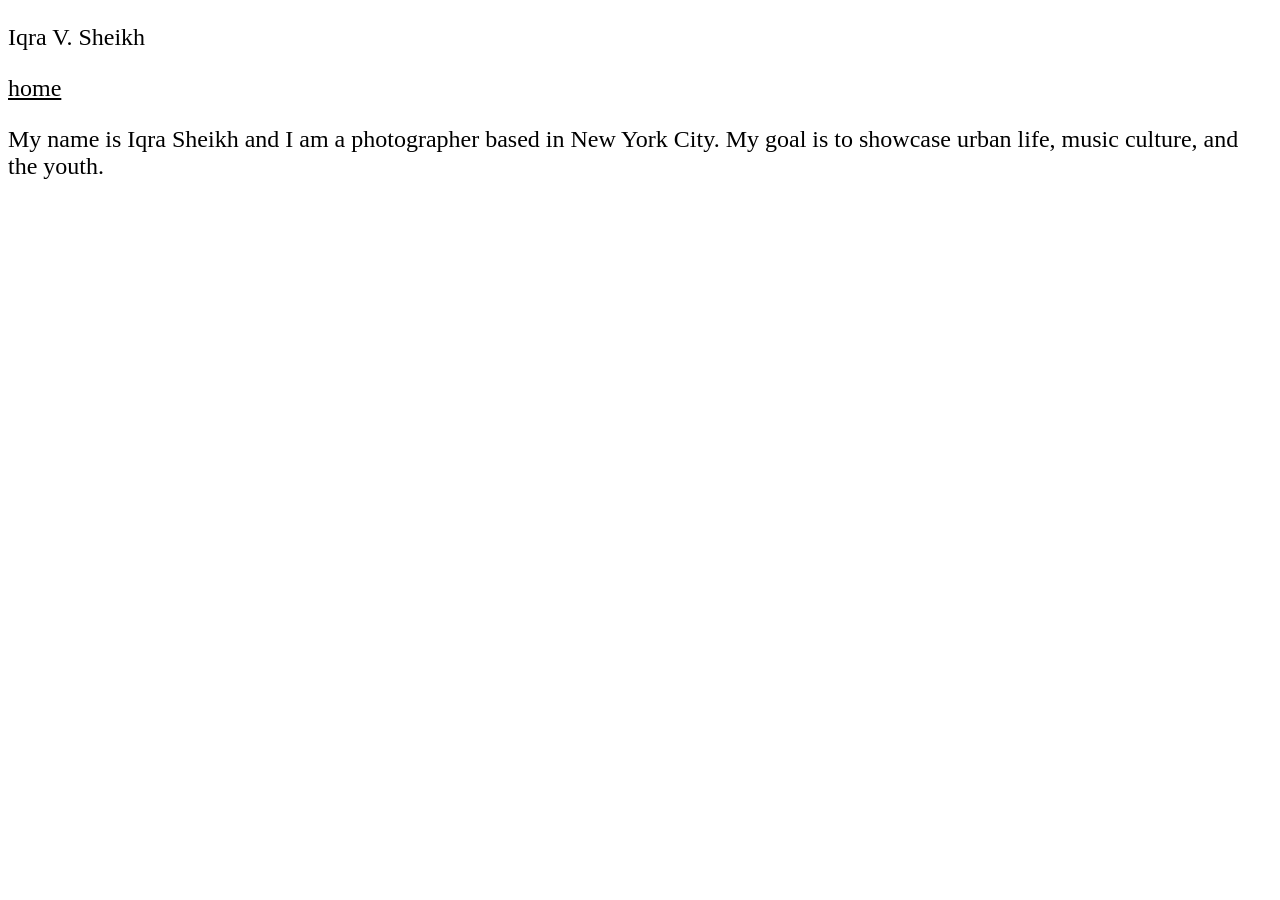
<file: bio.html>
<!DOCTYPE html>
<html>
<head>
	<title>Iqra Sheikh Bio</title>
	<link rel="stylesheet" type="text/css" href="style.css">
</head>
<body>


<p>Iqra V. Sheikh </p>
 <a href="index.html">home</a>



	<h1></h1>
<p>My name is Iqra Sheikh and I am a photographer based in New York City. My goal is to showcase urban life, music culture, and the youth.</p>
	
	

	
</body>
</html>
</file>
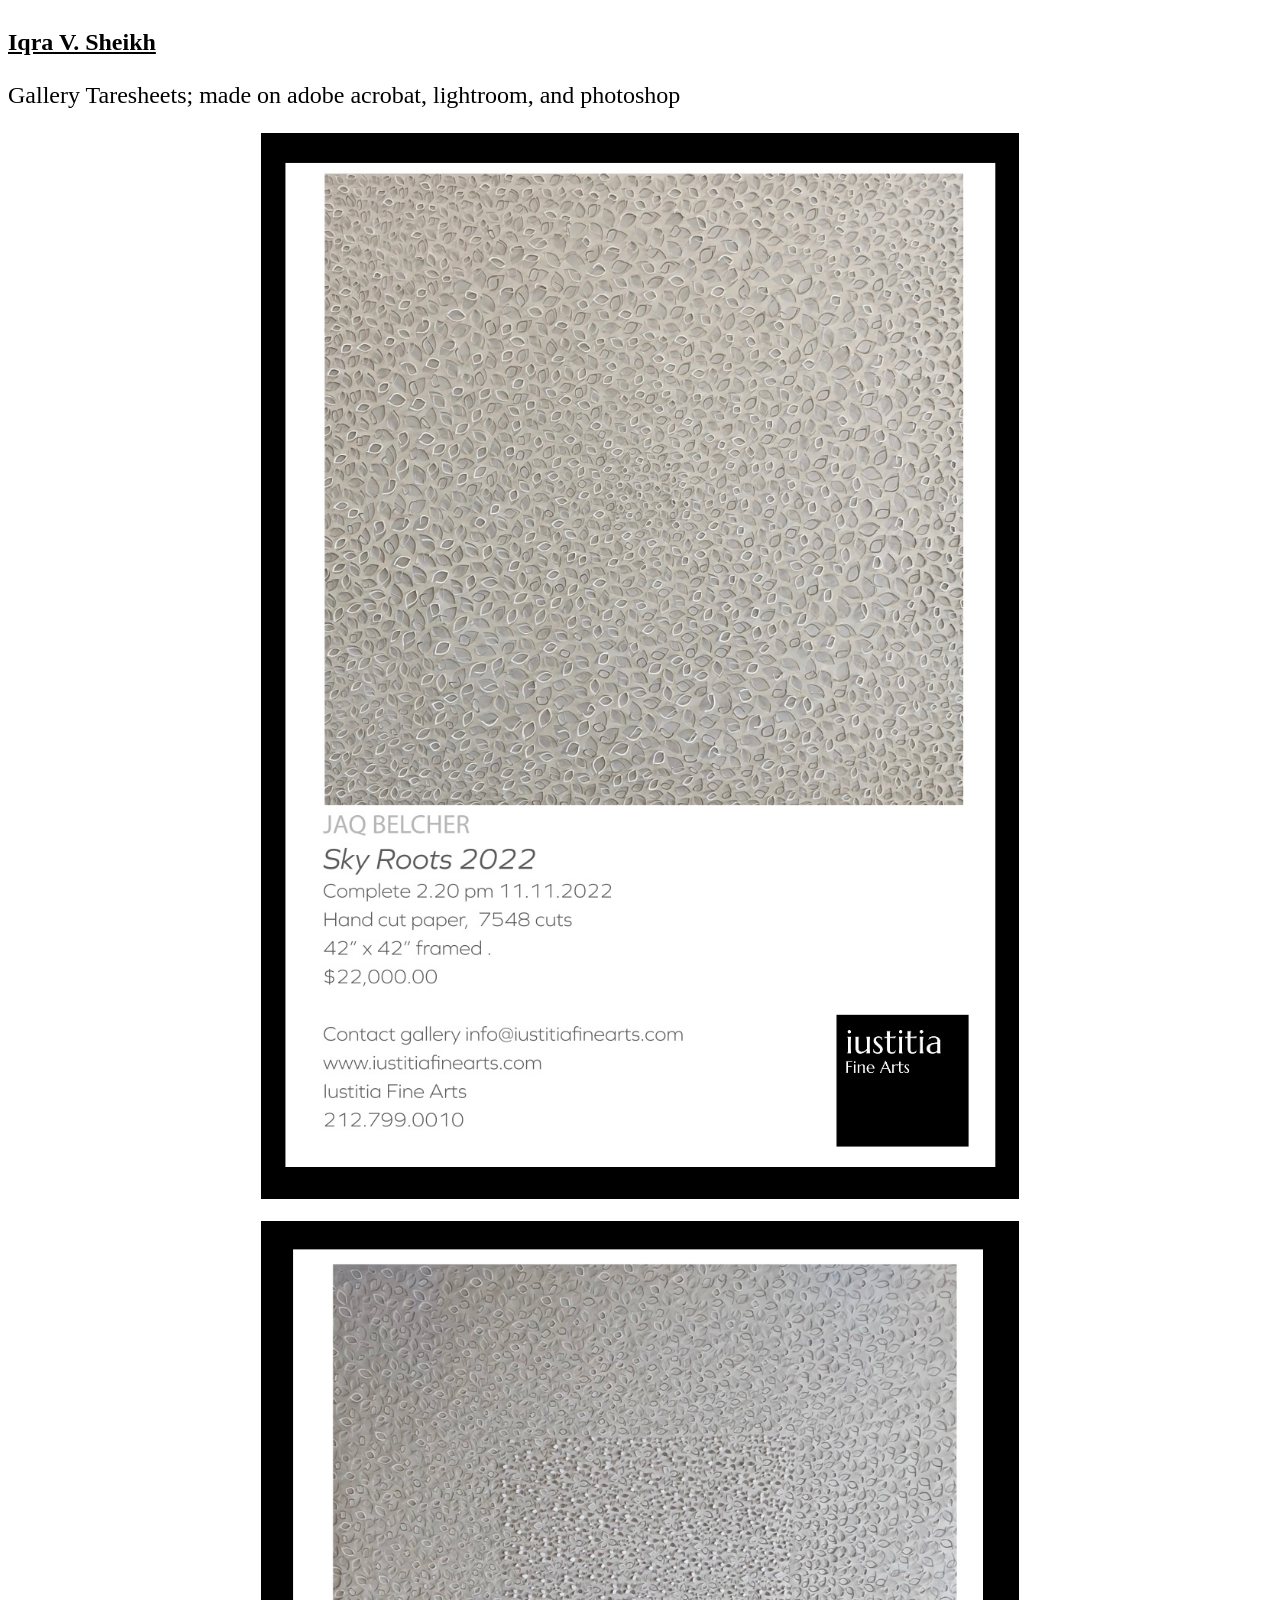
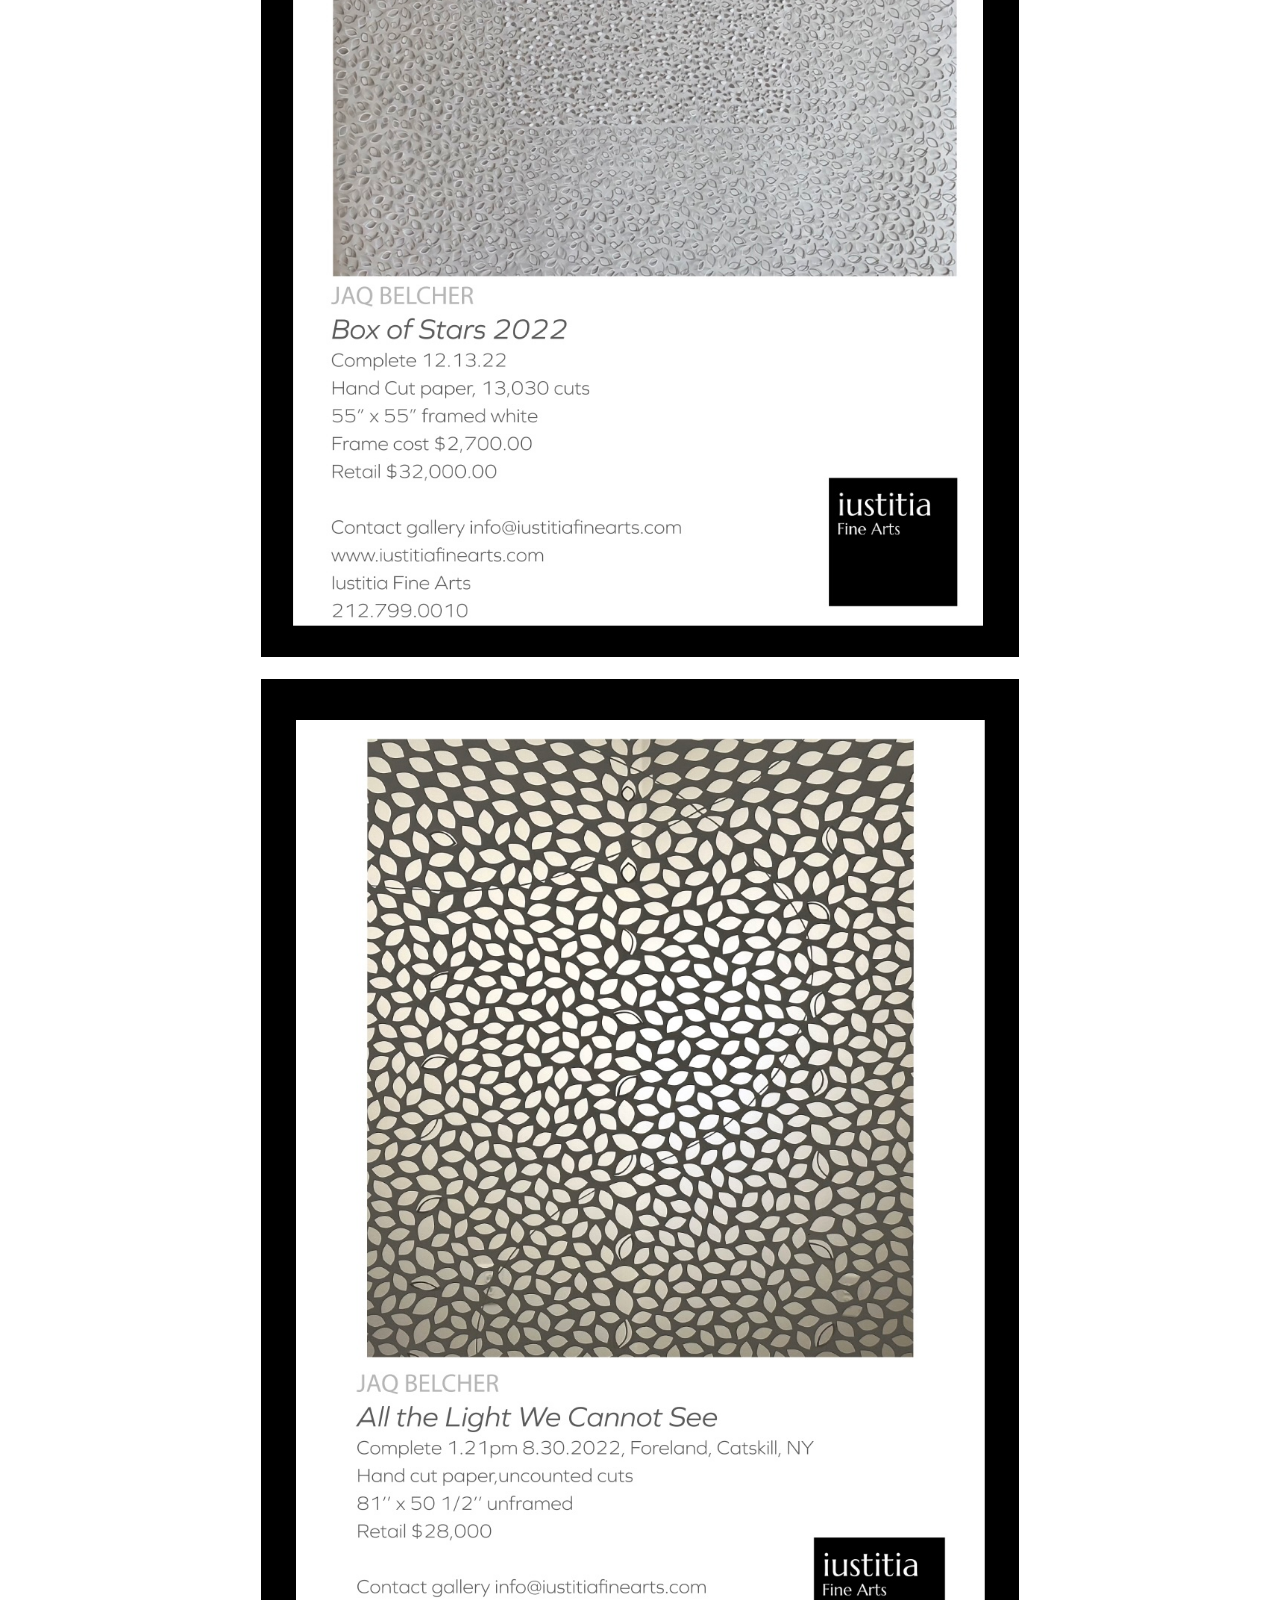
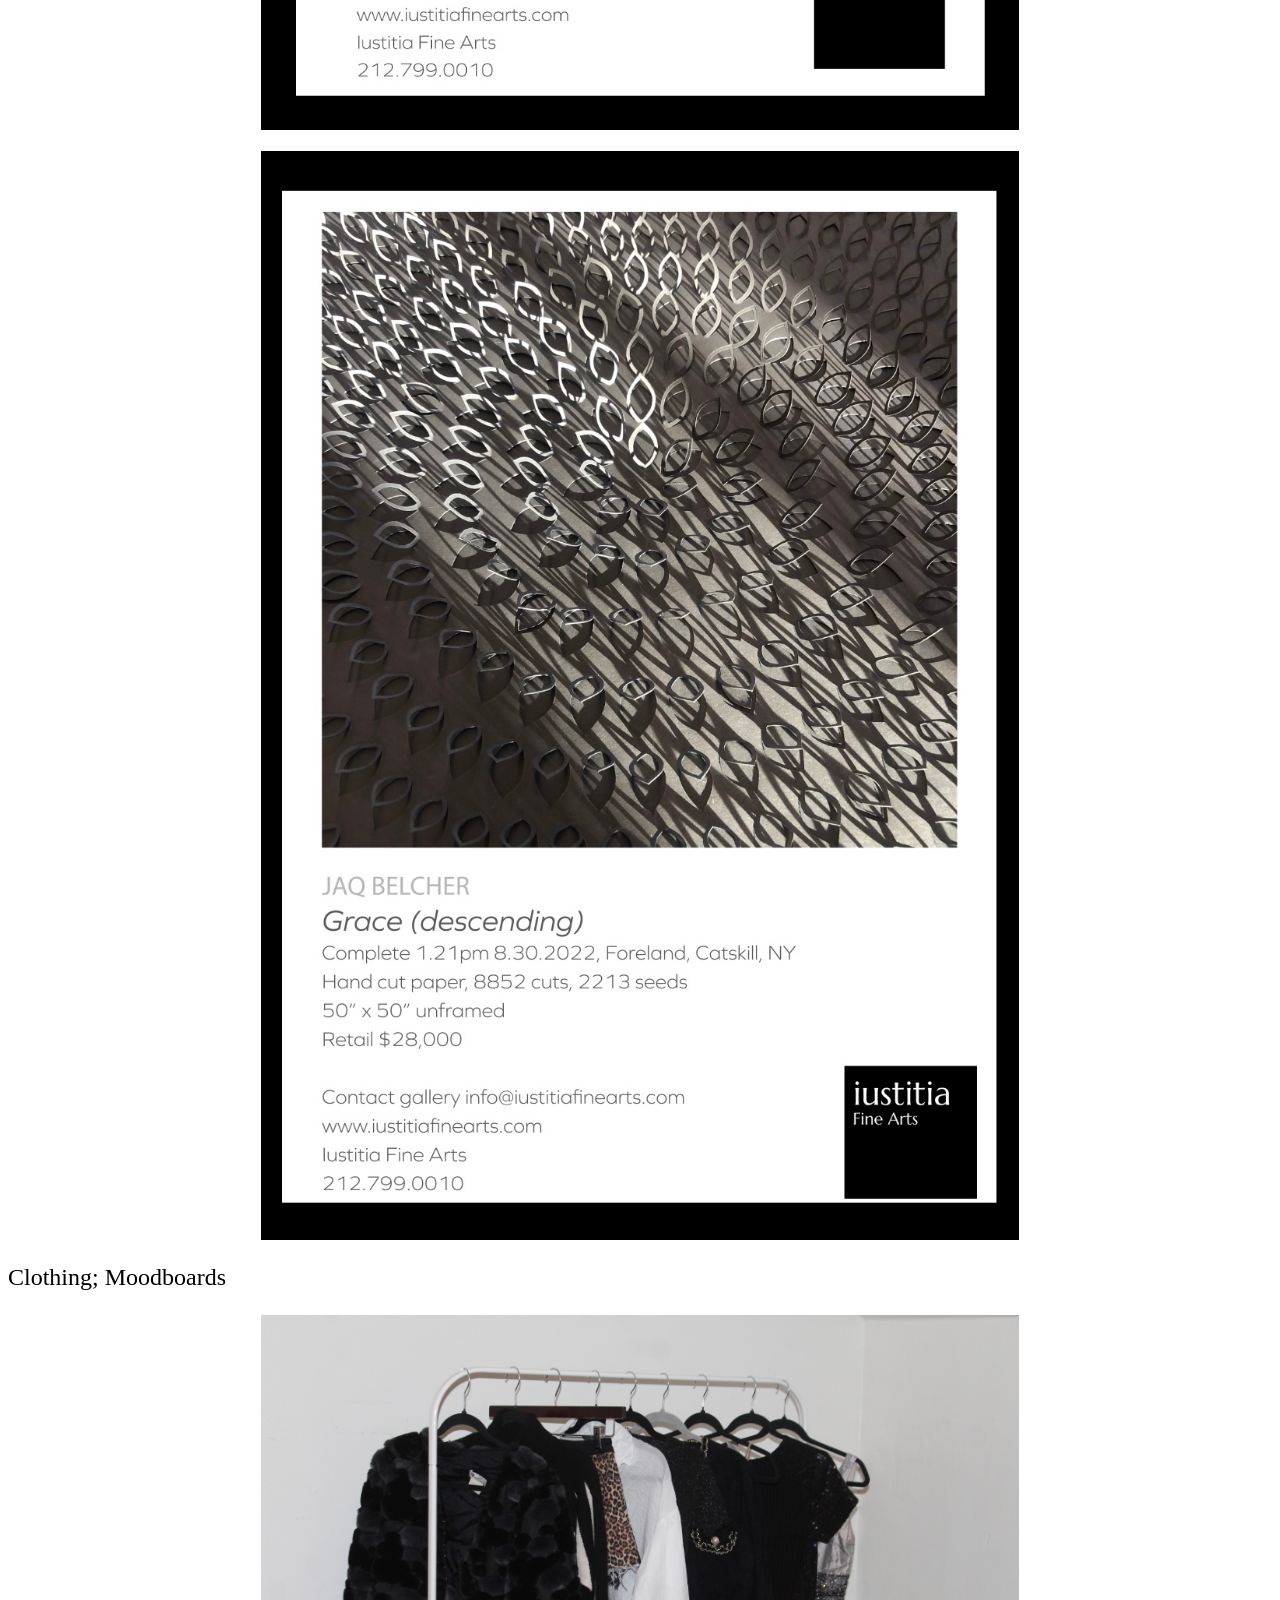
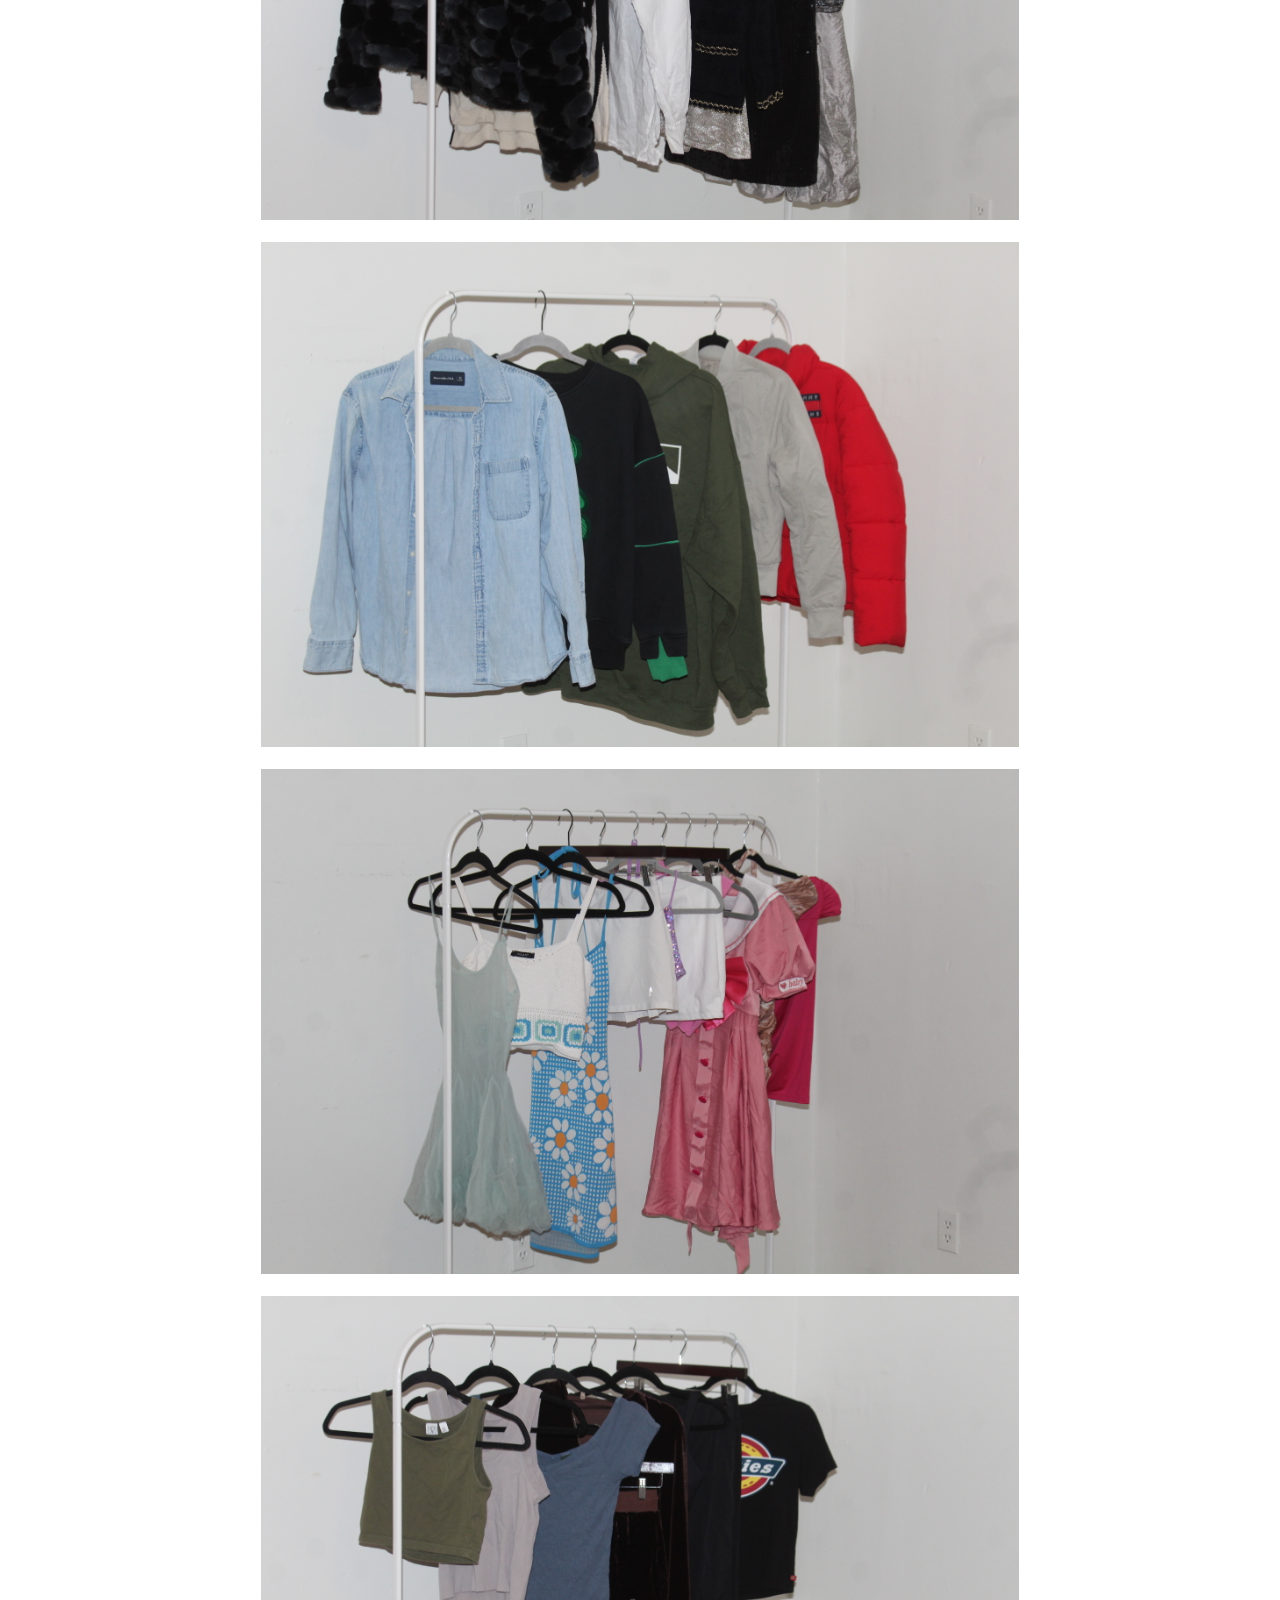
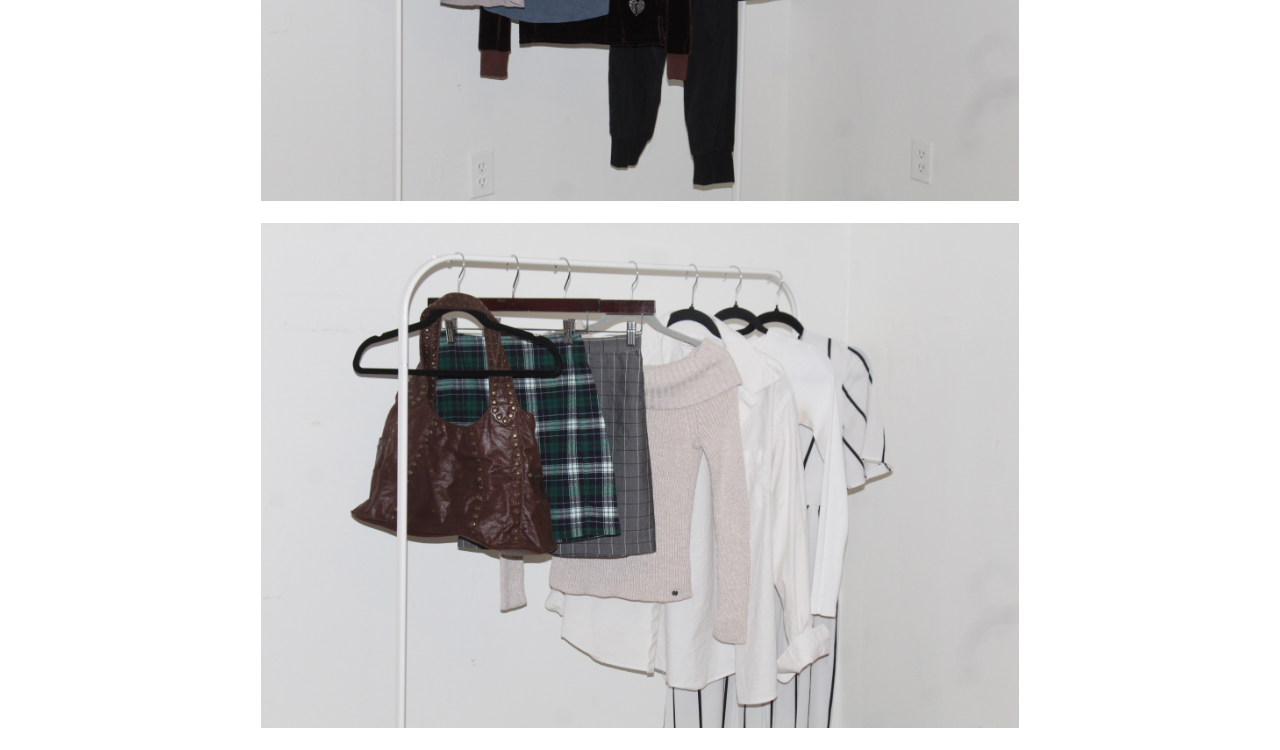
<file: design.html>
<!DOCTYPE html>
<html>
<head>
	<title>Iqra Sheikh Graphic Design</title>
	<link rel="stylesheet" type="text/css" href="style.css">
</head>
<body>


<h1>
<a href="index.html">Iqra V. Sheikh</a>
</h1>
	
<p>Gallery Taresheets; made on adobe acrobat, lightroom, and photoshop</P>
	
<h1></h1>
	
	<img src="images/1.jpeg" style="display: block; margin-left: auto; margin-right: auto; width: 60%">
	<h1></h1>
	<img src="images/2.jpeg" style="display: block; margin-left: auto; margin-right: auto; width: 60%">
	<h1></h1>
	<img src="images/33.jpeg" style="display: block; margin-left: auto; margin-right: auto; width: 60%">
	<h1></h1>
	<img src="images/45.jpeg" style="display: block; margin-left: auto; margin-right: auto; width: 60%">
	<h1></h1>


<p>Clothing; Moodboards</p>
<h1></h1>
	
	<img src="images/IMG_1057 copy.JPG" style="display: block; margin-left: auto; margin-right: auto; width: 60%">
	<h1></h1>
	<img src="images/IMG_1075 copy.JPG" style="display: block; margin-left: auto; margin-right: auto; width: 60%">
	<h1></h1>
	<img src="images/IMG_1080 copy.JPG" style="display: block; margin-left: auto; margin-right: auto; width: 60%">
	<h1></h1>
	<img src="images/IMG_1085 copy.JPG" style="display: block; margin-left: auto; margin-right: auto; width: 60%">
	<h1></h1>
	<img src="images/IMG_1092 copy.JPG" style="display: block; margin-left: auto; margin-right: auto; width: 60%">
	<h1></h1>



</html>

	
</body>
</html>
</file>
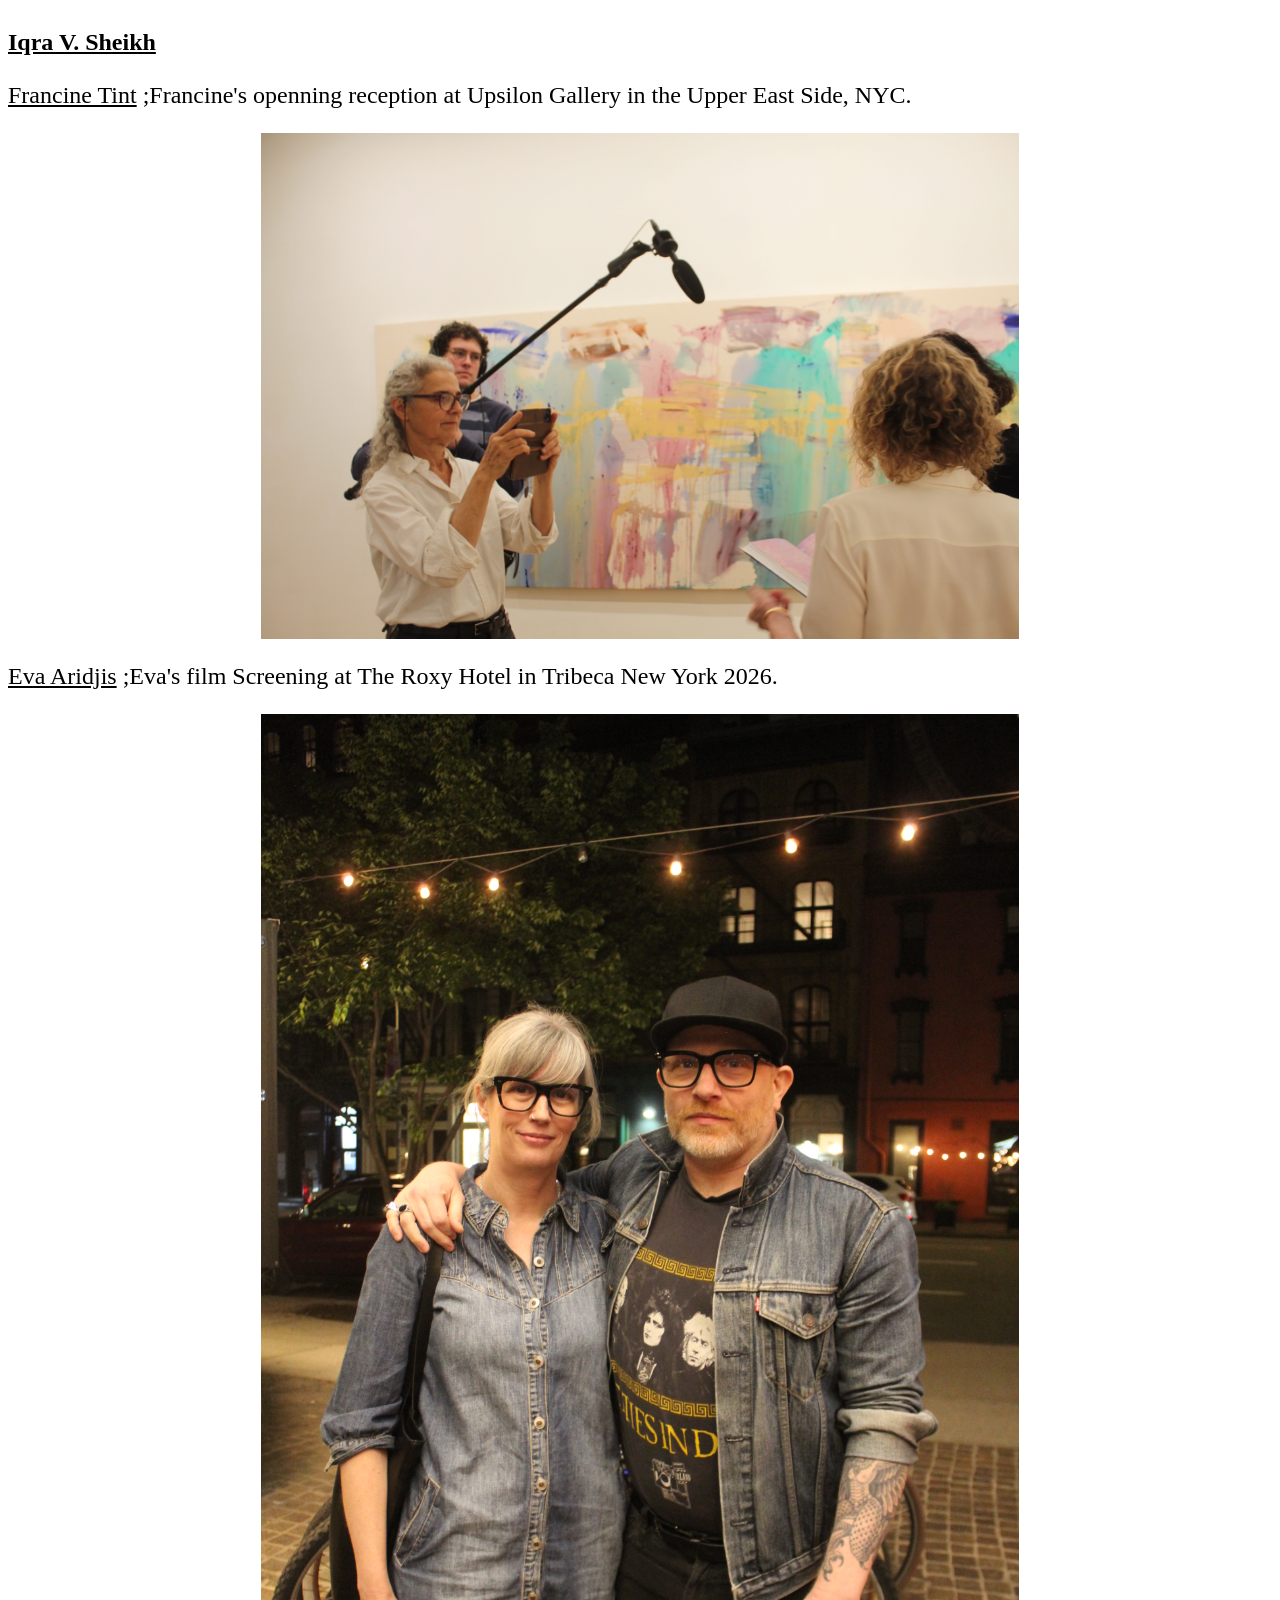
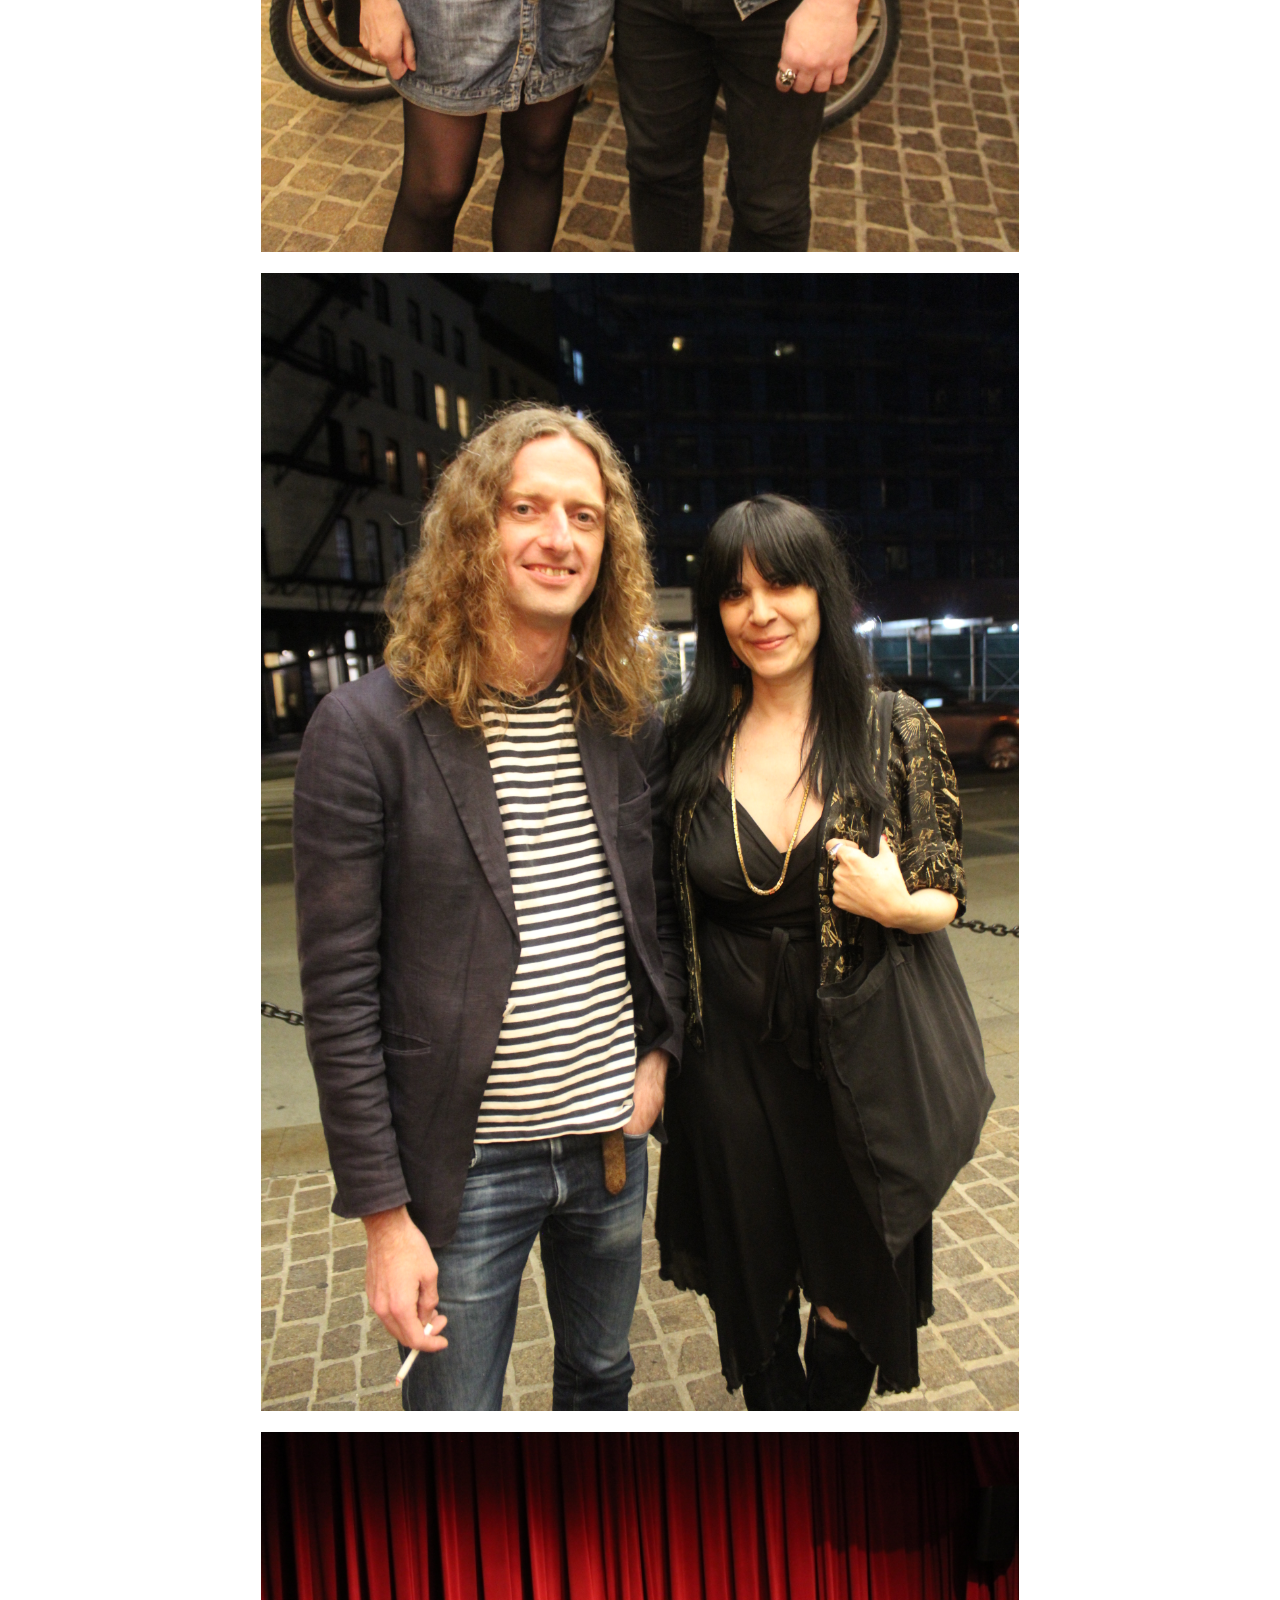
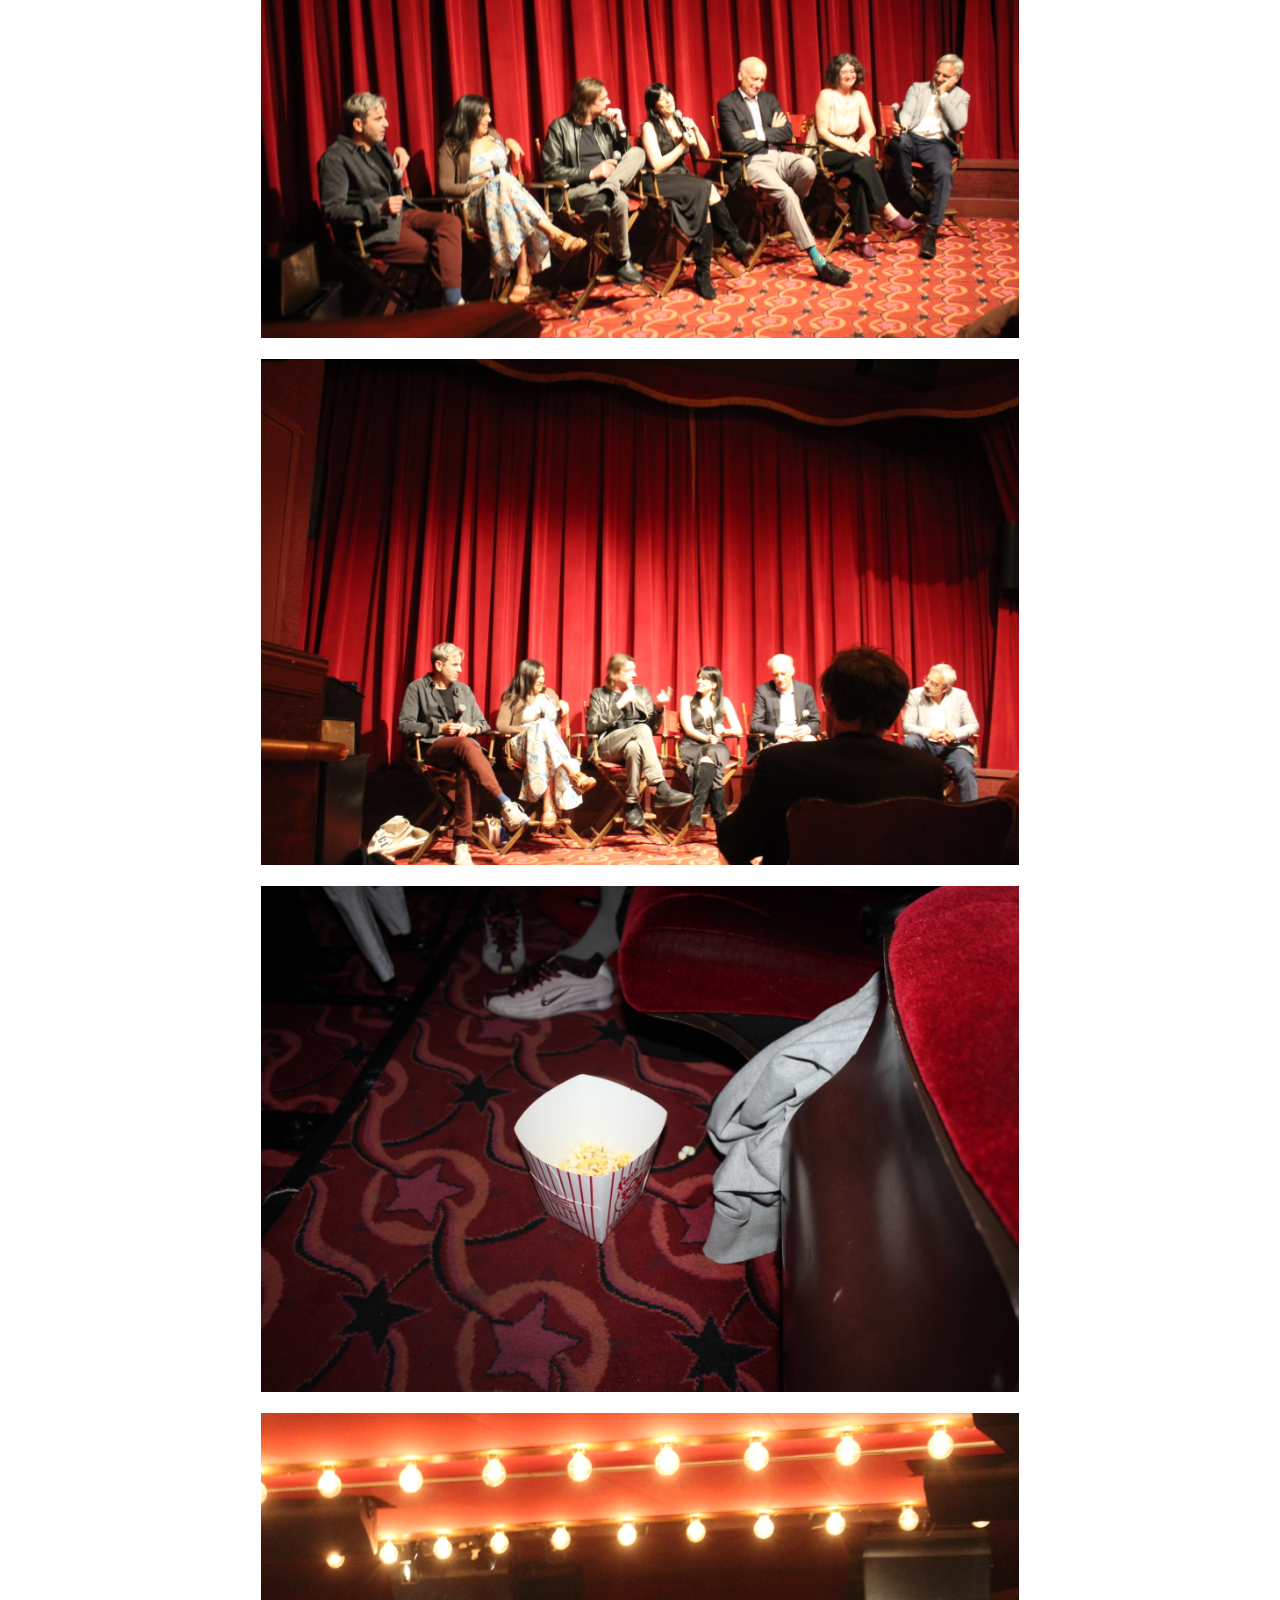
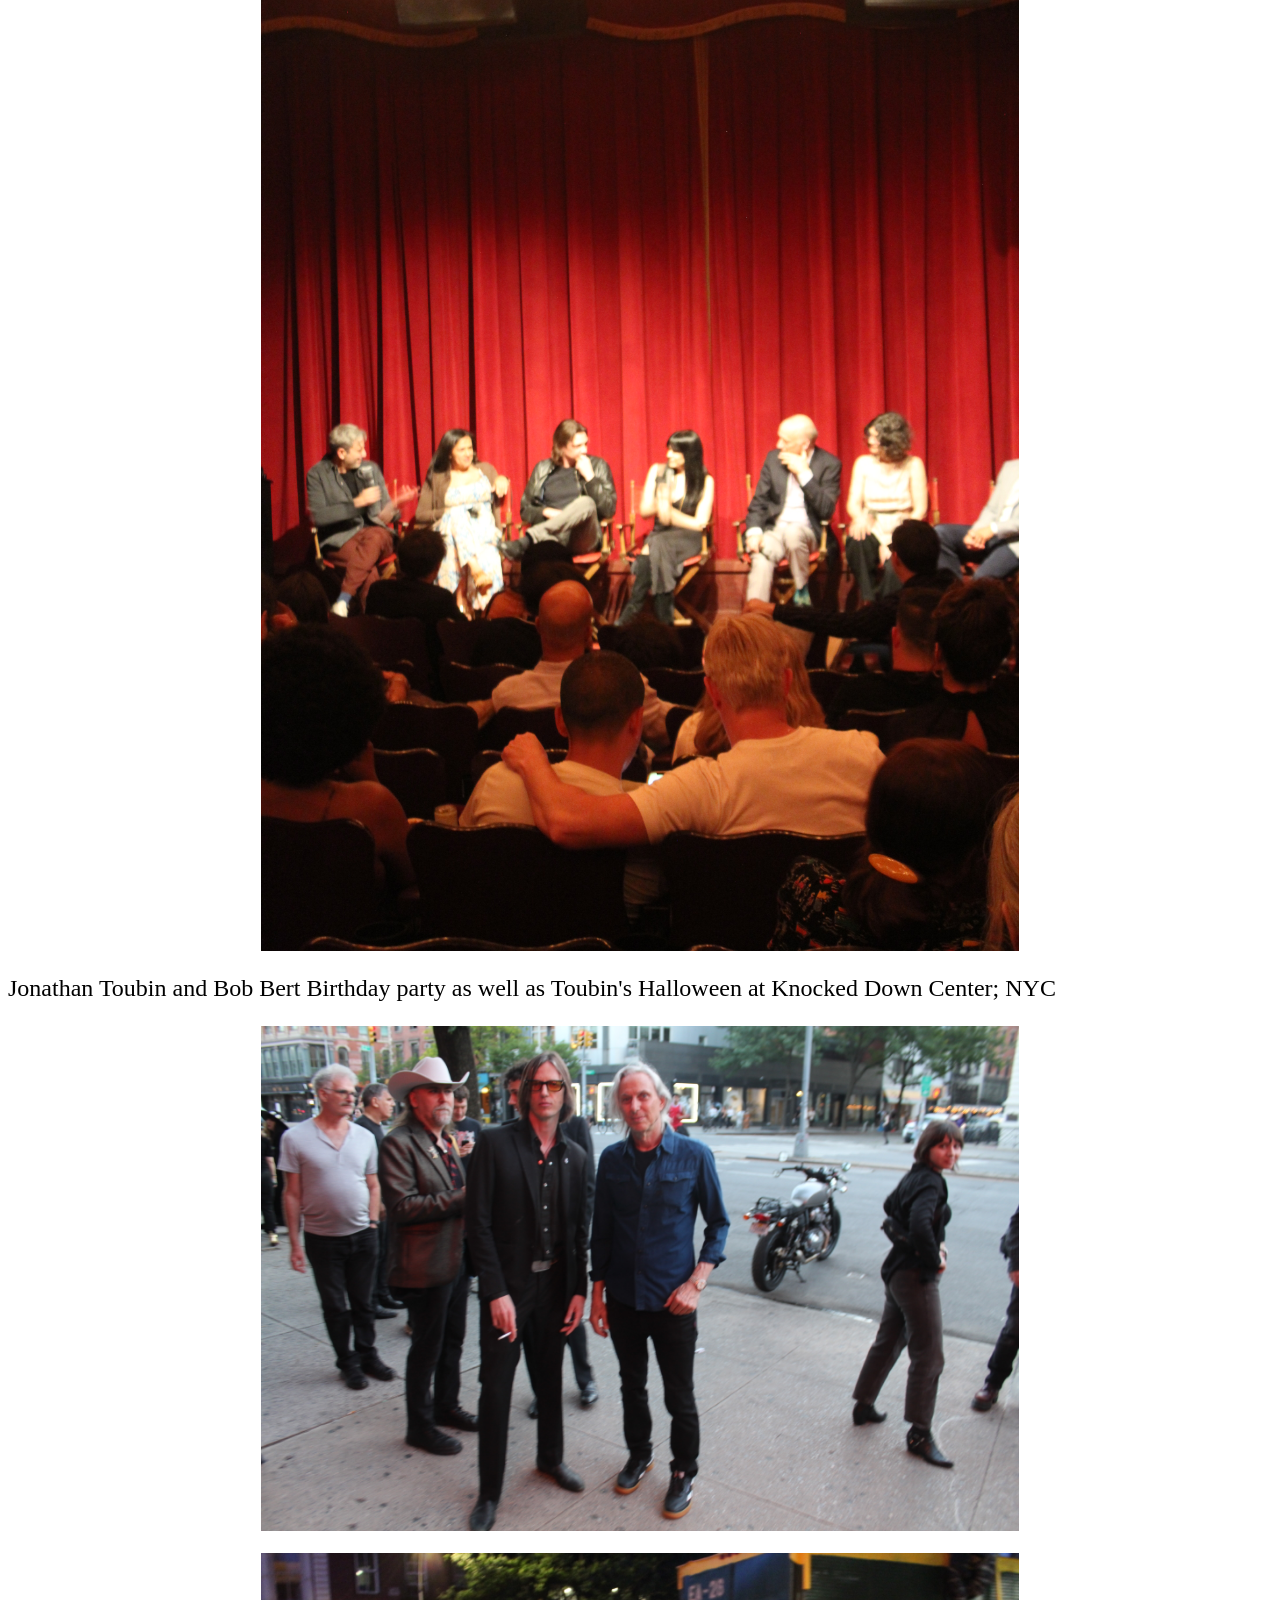
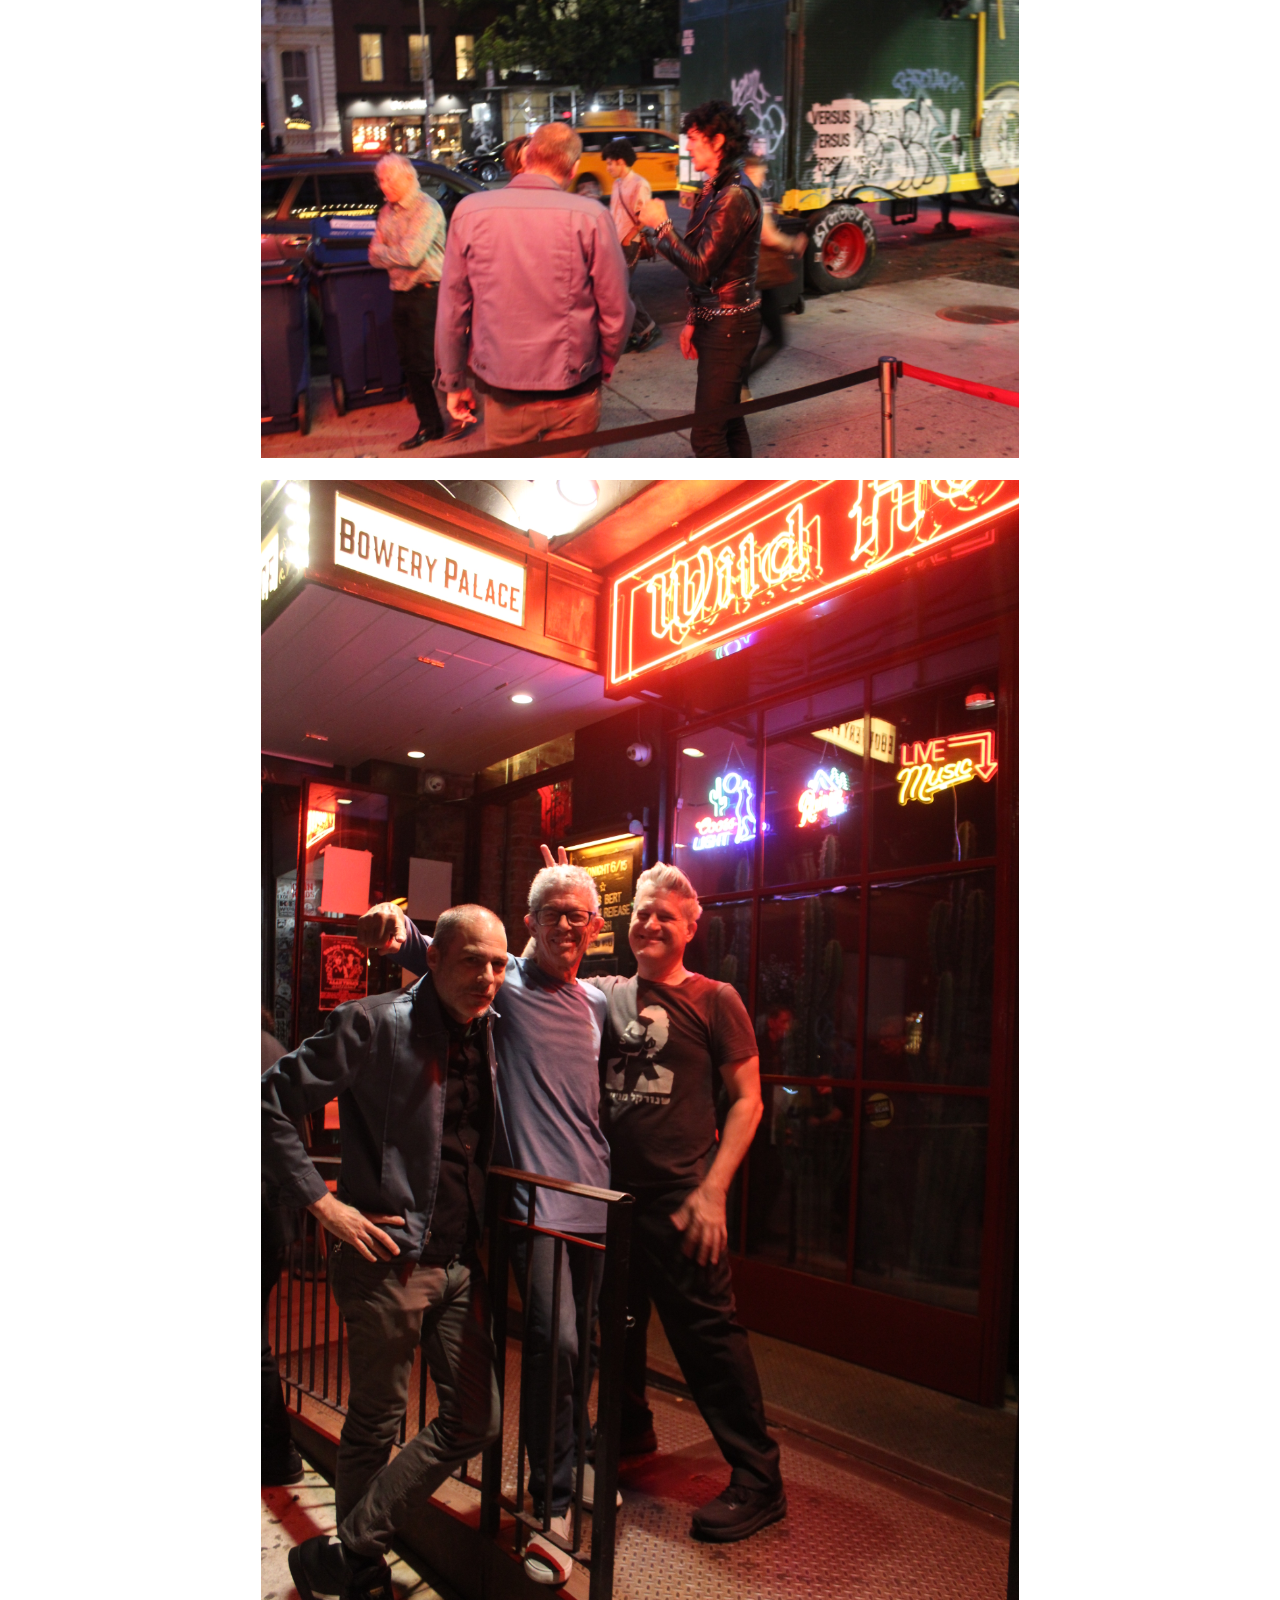
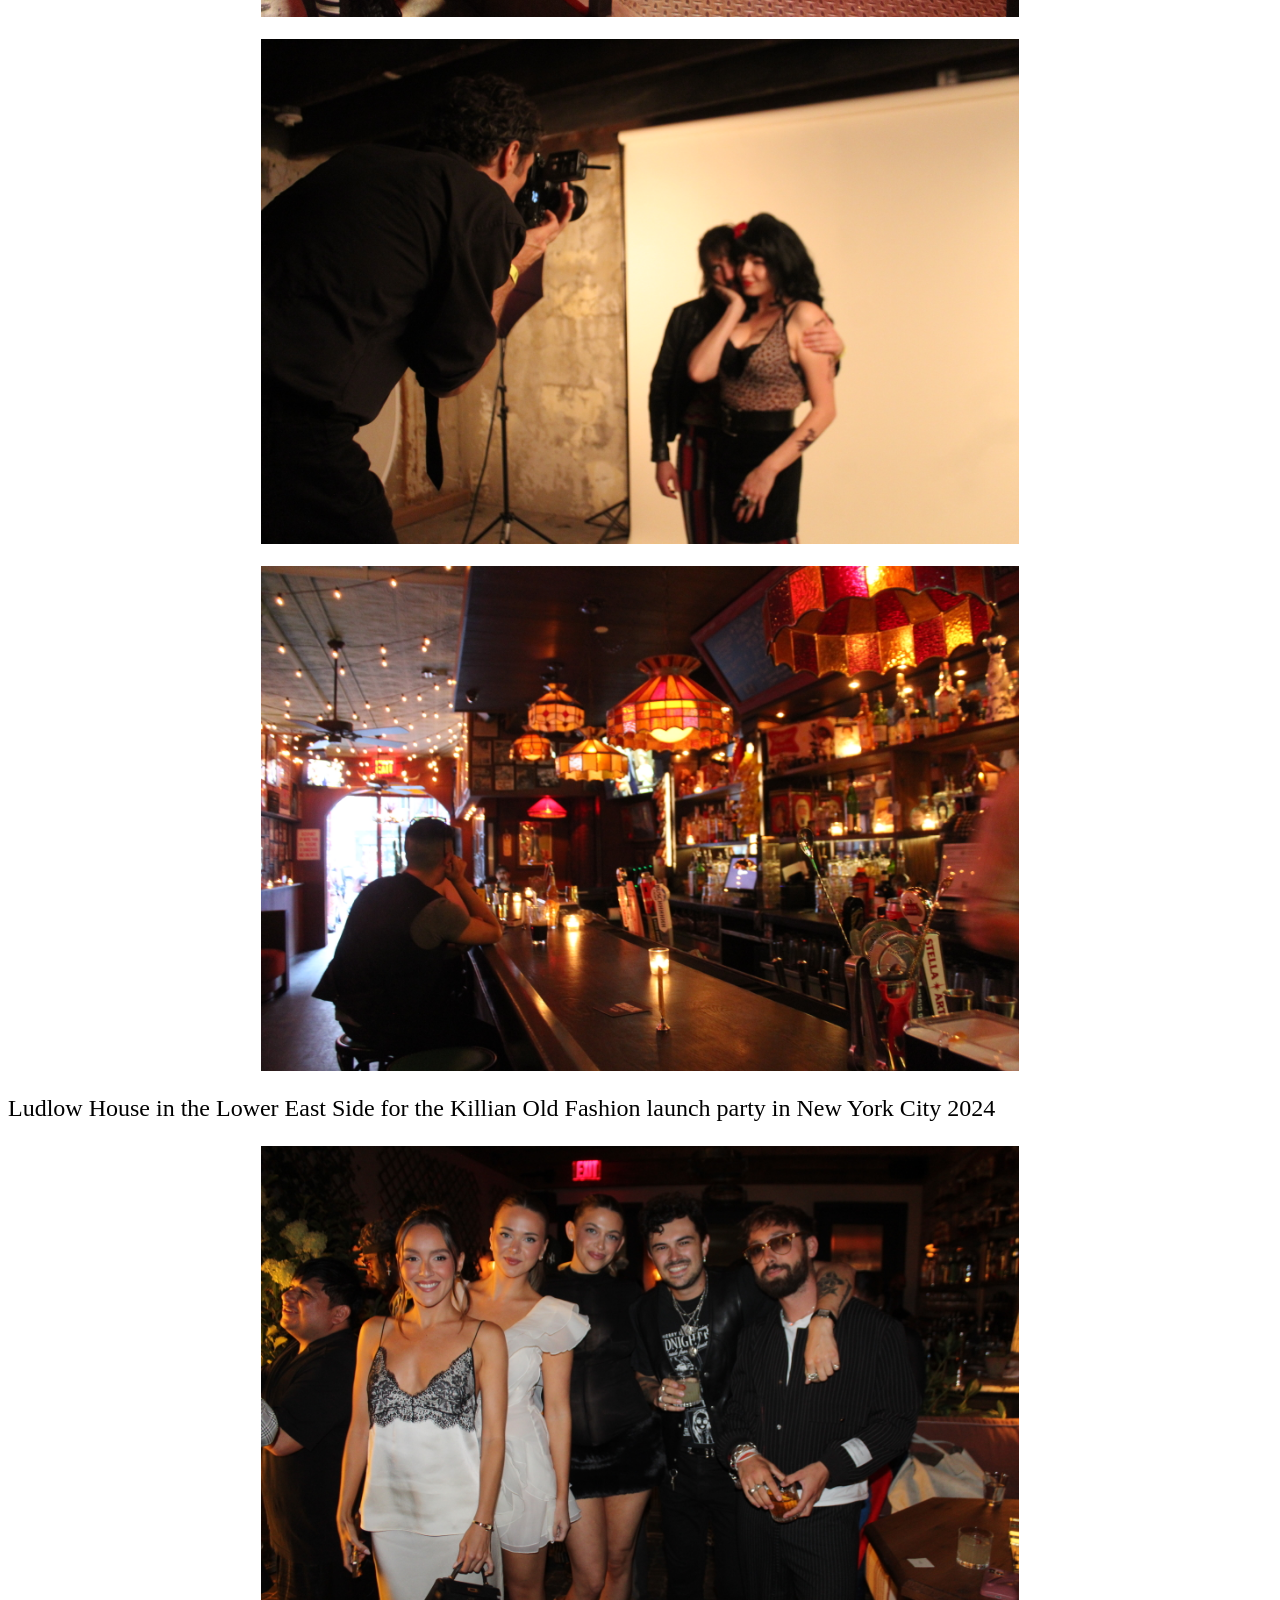
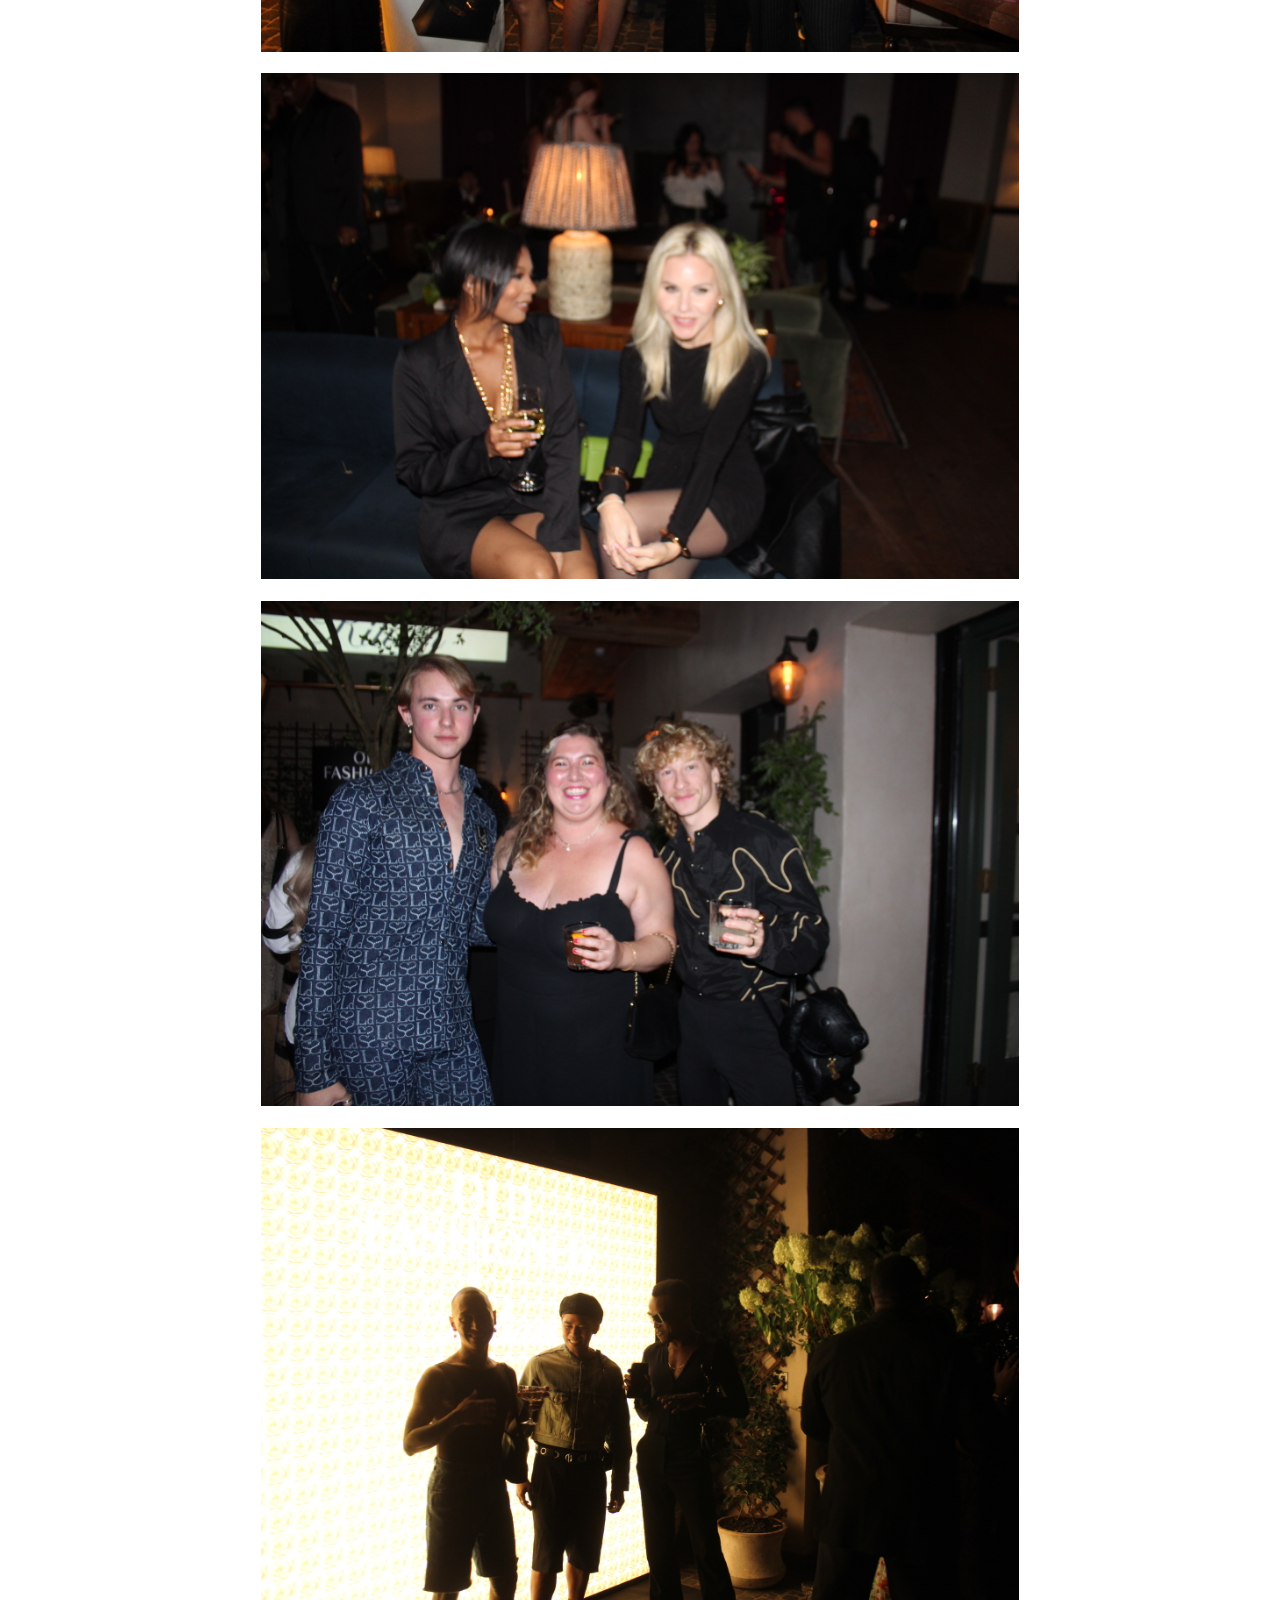
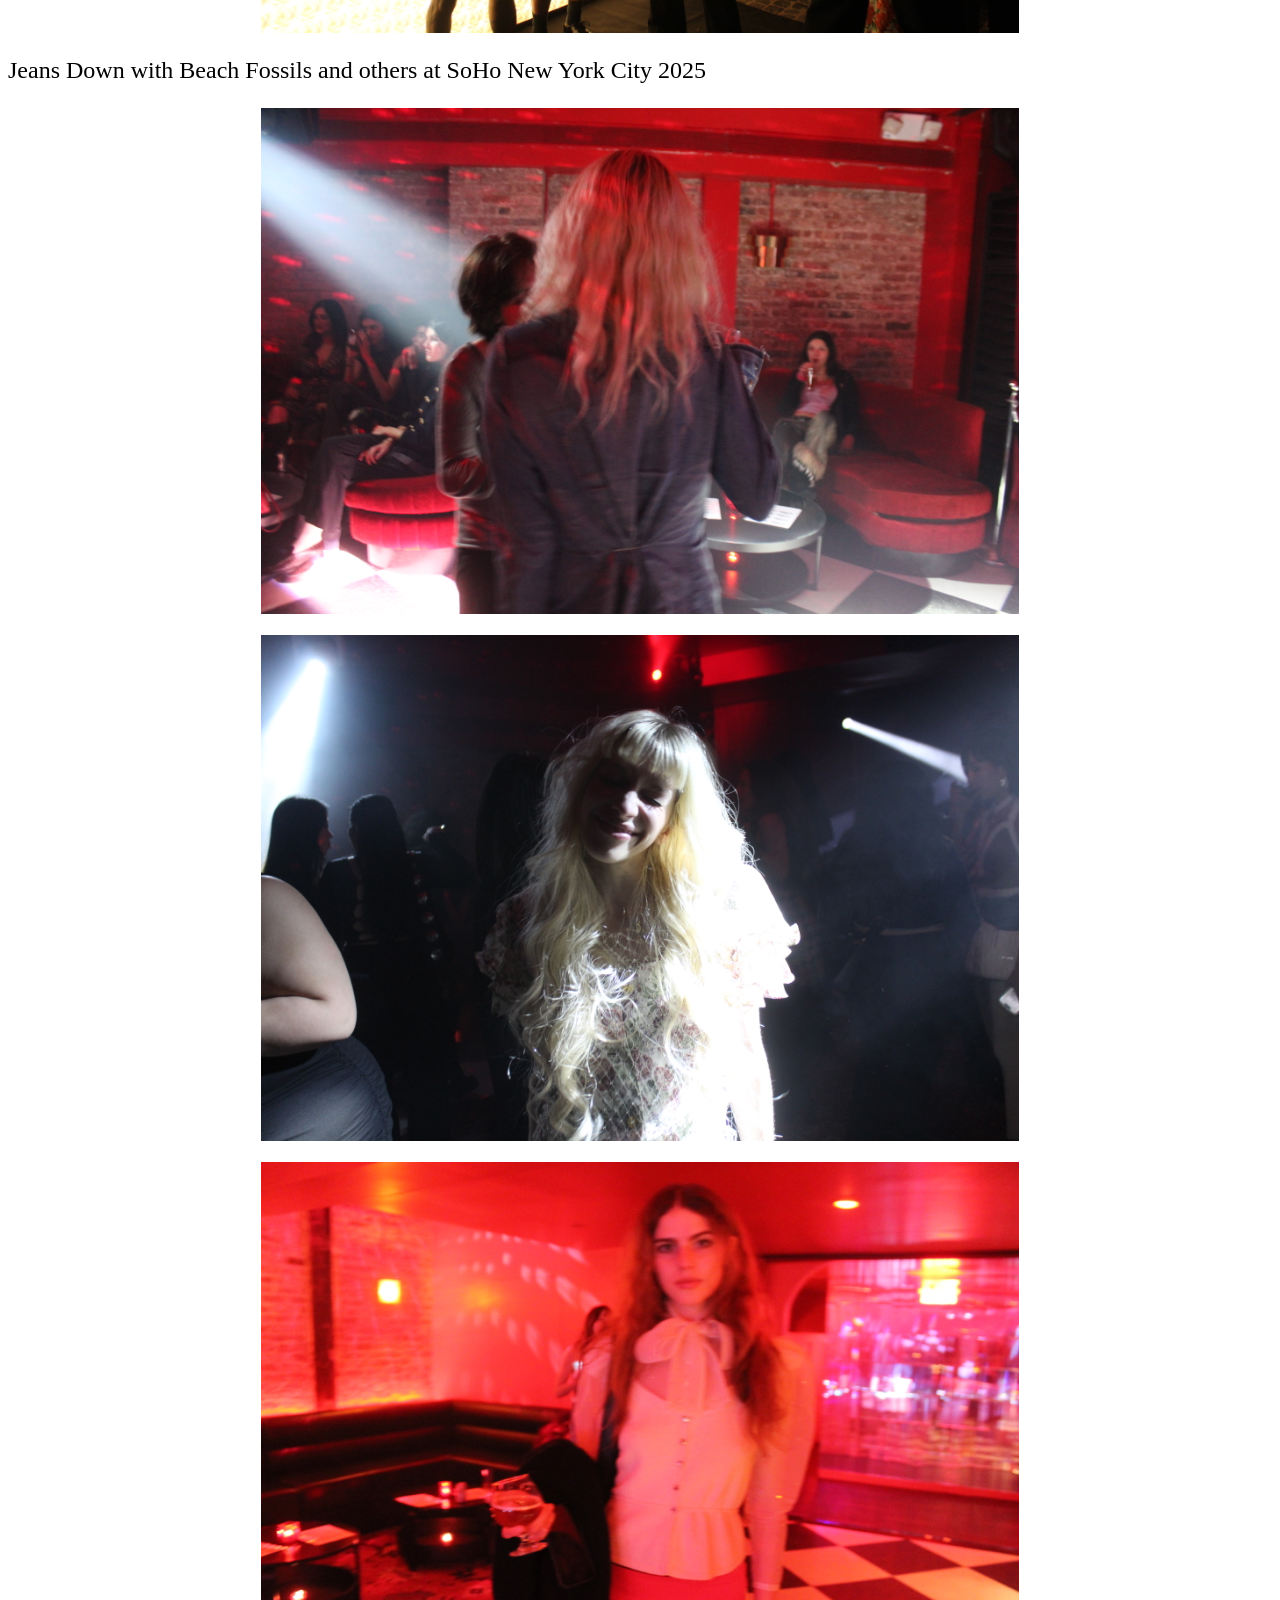
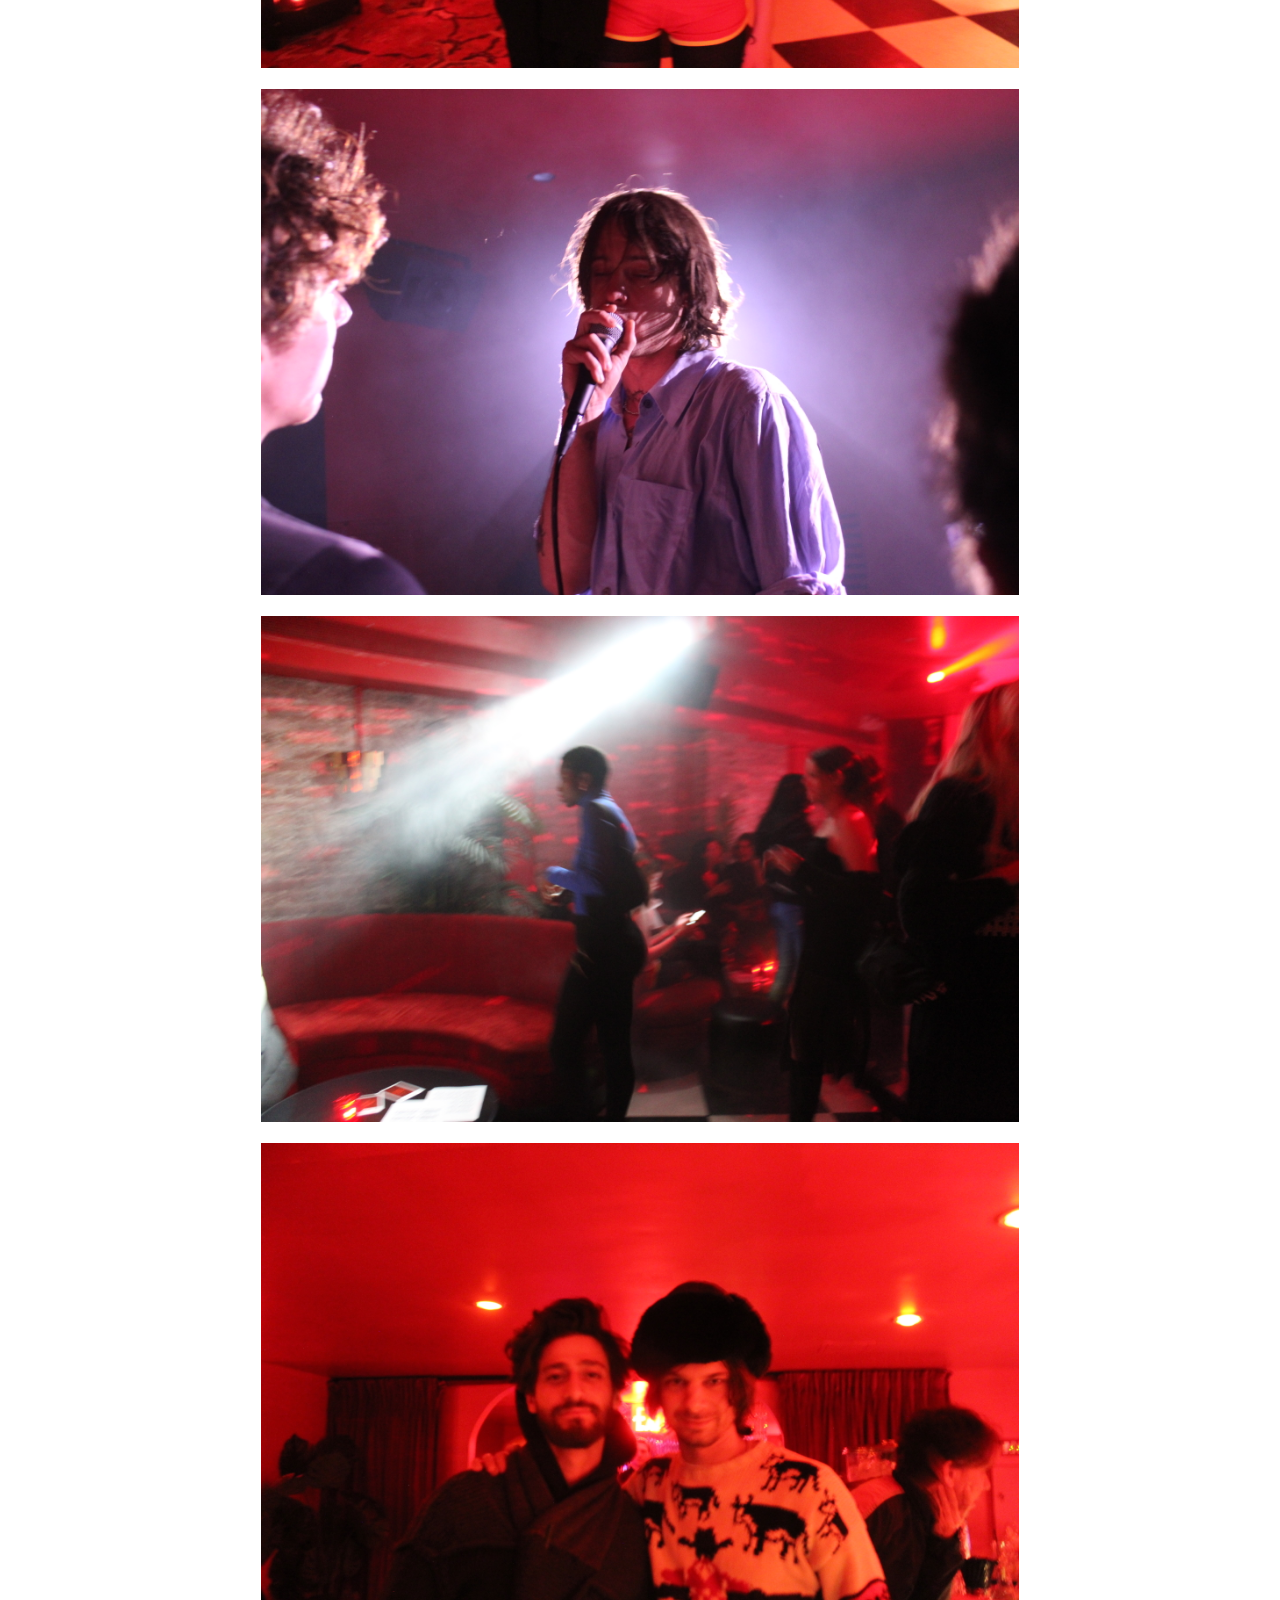
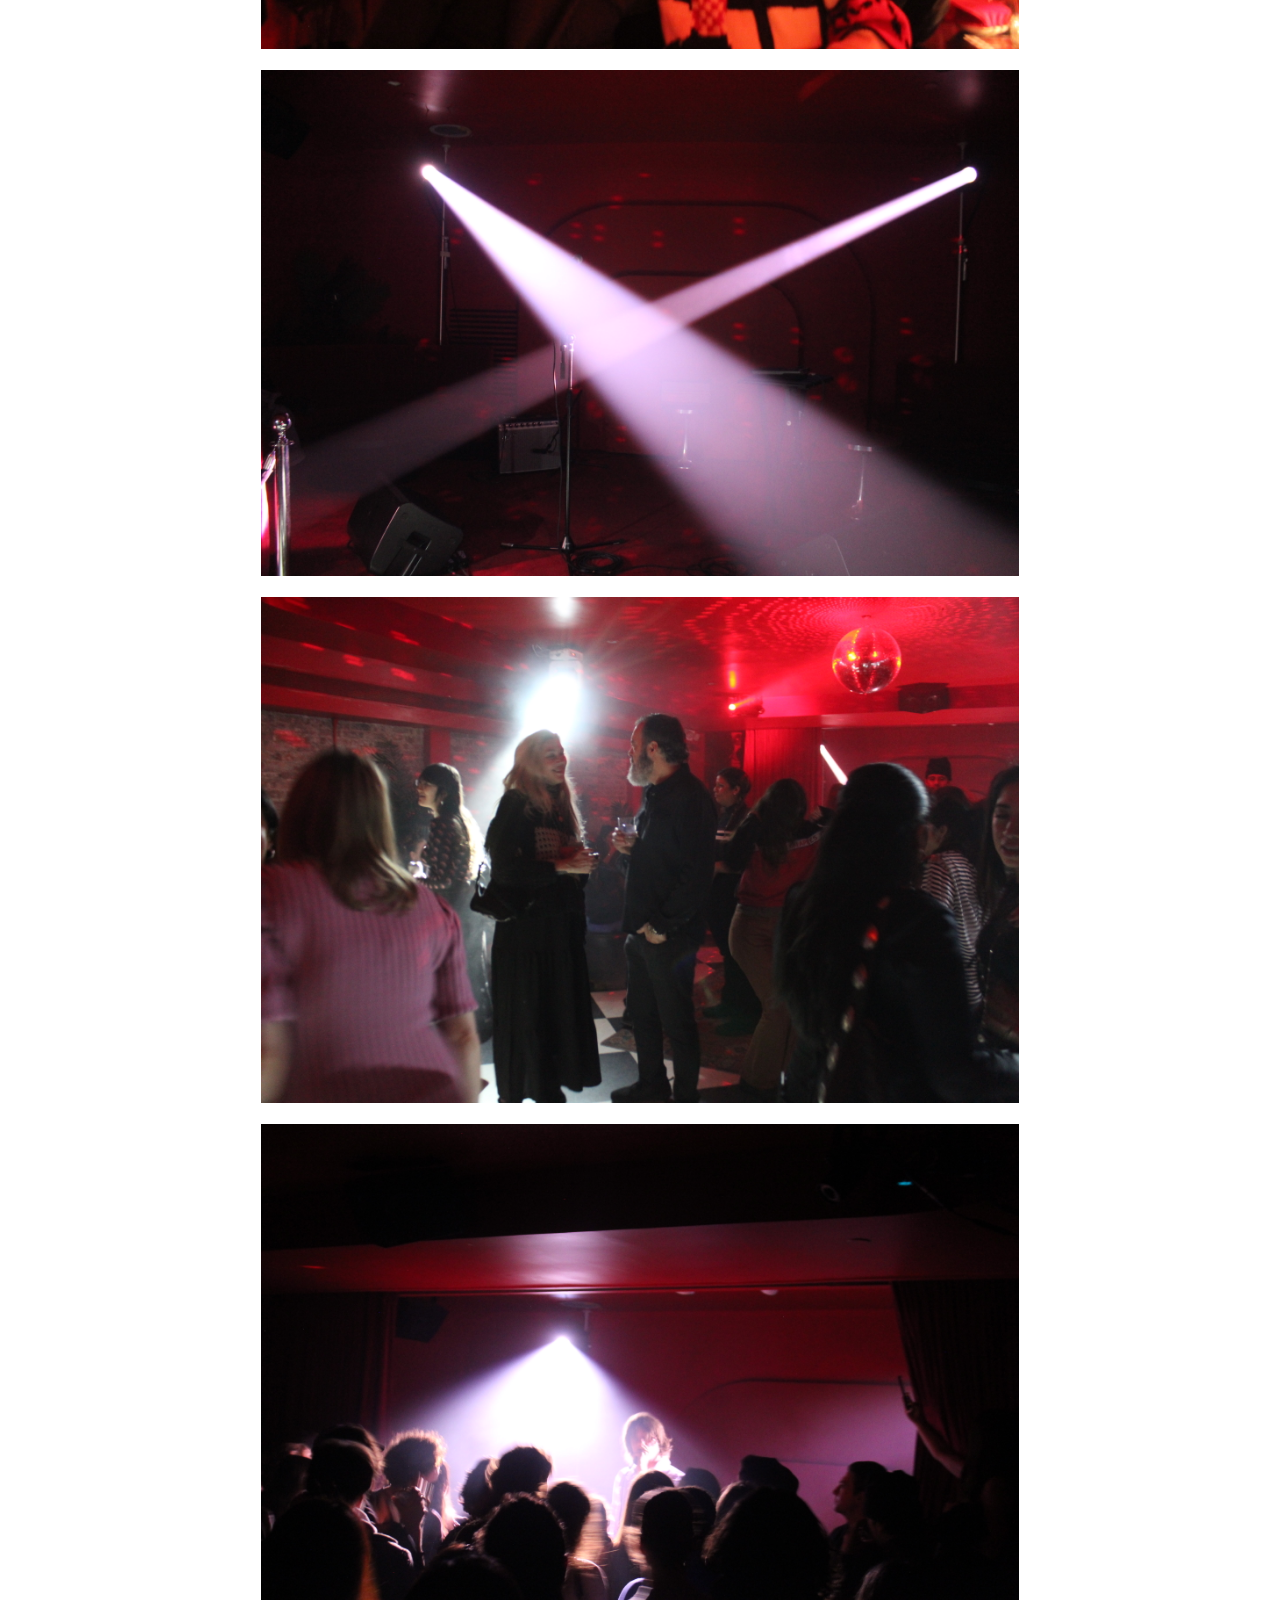
<file: events.html>
<!DOCTYPE html>
<html>
<head>
	<title>Iqra Sheikh Events Photography</title>
	<link rel="stylesheet" type="text/css" href="style.css">
</head>
<body>


<h1>
<a href="index.html">Iqra V. Sheikh</a>
</h1>

<p>
	<a href="https://francinetint.com/">Francine Tint</a>
;Francine's openning reception at Upsilon Gallery in the Upper East Side, NYC.
</p> 
	
<h1></h1>
	<img src="images/IMG_0730 copy.JPG" style="display: block; margin-left: auto; margin-right: auto; width: 60%">
<h1></h1>



<p>
	<a href="http://www.evaaridjis.com/">Eva Aridjis</a>
;Eva's film Screening at The Roxy Hotel in Tribeca New York 2026.

</p>


	<h1></h1>
	<img src="images/IMG_4888 copy.JPG" style="display: block; margin-left: auto; margin-right: auto; width: 60%">
<h1></h1>
	<img src="images/IMG_4894 copy.JPG" style="display: block; margin-left: auto; margin-right: auto; width: 60%">
<h1></h1>
	<img src="images/IMG_4859 copy.JPG" style="display: block; margin-left: auto; margin-right: auto; width: 60%">
<h1></h1>
	<img src="images/IMG_4847 copy.JPG" style="display: block; margin-left: auto; margin-right: auto; width: 60%">
<h1></h1>
	<img src="images/IMG_4818 copy.JPG" style="display: block; margin-left: auto; margin-right: auto; width: 60%">
<h1></h1>
	<img src="images/IMG_4834 copy.JPG" style="display: block; margin-left: auto; margin-right: auto; width: 60%">
<h1></h1>


	
<p>Jonathan Toubin and Bob Bert Birthday party as well as Toubin's Halloween at Knocked Down Center; NYC </p>
<h1></h1>
	<img src="images/IMG_4978 copy.JPG" style="display: block; margin-left: auto; margin-right: auto; width: 60%">
<h1></h1>
	<img src="images/IMG_4989 copy.JPG" style="display: block; margin-left: auto; margin-right: auto; width: 60%">
<h1></h1>
	<img src="images/IMG_5013 copy.JPG" style="display: block; margin-left: auto; margin-right: auto; width: 60%">
<h1></h1>
	<img src="images/IMG_0216 copy.JPG" style="display: block; margin-left: auto; margin-right: auto; width: 60%">
<h1></h1>
	<img src="images/IMG_4968 copy.JPG" style="display: block; margin-left: auto; margin-right: auto; width: 60%">
<h1></h1>

	

<p> Ludlow House in the Lower East Side for the Killian Old Fashion launch party in New York City 2024</p>

<h1></h1>
	<img src="images/IMG_9076 copy.JPG" style="display: block; margin-left: auto; margin-right: auto; width: 60%">
<h1></h1>
	<img src="images/IMG_9199 copy.JPG" style="display: block; margin-left: auto; margin-right: auto; width: 60%">
<h1></h1>
	<img src="images/IMG_9105 copy.JPG" style="display: block; margin-left: auto; margin-right: auto; width: 60%">
<h1></h1>
	<img src="images/IMG_9135 copy.JPG" style="display: block; margin-left: auto; margin-right: auto; width: 60%">
<h1></h1>

	
<p>Jeans Down with Beach Fossils and others at SoHo New York City 2025</p>
<h1></h1>
	<img src="images/IMG_1698 copy.JPG" style="display: block; margin-left: auto; margin-right: auto; width: 60%">
<h1></h1>
	<img src="images/IMG_1770 copy.JPG" style="display: block; margin-left: auto; margin-right: auto; width: 60%">
<h1></h1>
	<img src="images/IMG_1647 copy.JPG" style="display: block; margin-left: auto; margin-right: auto; width: 60%">
<h1></h1>
	<img src="images/IMG_1902 copy.JPG" style="display: block; margin-left: auto; margin-right: auto; width: 60%">
<h1></h1>
	<img src="images/IMG_1720 copy.JPG" style="display: block; margin-left: auto; margin-right: auto; width: 60%">
<h1></h1>
	<img src="images/IMG_1740 copy.JPG" style="display: block; margin-left: auto; margin-right: auto; width: 60%">
<h1></h1>
	<img src="images/IMG_1692 copy.JPG" style="display: block; margin-left: auto; margin-right: auto; width: 60%">
<h1></h1>
	<img src="images/IMG_1723 copy.JPG" style="display: block; margin-left: auto; margin-right: auto; width: 60%">
<h1></h1>
	<img src="images/IMG_1851 copy.JPG" style="display: block; margin-left: auto; margin-right: auto; width: 60%">
<h1></h1>
	<img src="images/IMG_1837 copy.JPG" style="display: block; margin-left: auto; margin-right: auto; width: 60%">
<h1></h1>
	<img src="images/IMG_1859 copy.JPG" style="display: block; margin-left: auto; margin-right: auto; width: 60%">
<h1></h1>
	<img src="images/IMG_1918 copy.JPG" style="display: block; margin-left: auto; margin-right: auto; width: 60%">
<h1></h1>
	<img src="images/IMG_1919 copy.JPG" style="display: block; margin-left: auto; margin-right: auto; width: 60%">
<h1></h1>

	
<p>Music Photo Gallery with Roberta Bayley and Godlis, SoHo New York City 2025</p>
<h1></h1>
	<img src="images/godlis.jpg" style="display: block; margin-left: auto; margin-right: auto; width: 60%">
<h1></h1>
	<img src="images/blackandwhite.jpg" style="display: block; margin-left: auto; margin-right: auto; width: 60%">
<h1></h1>
	<img src="images/goldlight.jpg" style="display: block; margin-left: auto; margin-right: auto; width: 60%">
<h1></h1>

	
<p>Pastor Jared and Saint Peters Church; Midtown Manhattan; Feast of Nativity 2024 and Entering of The New Year (internship) </p>
<h1></h1>
	<img src="images/IMG_1397 copy.JPG" style="display: block; margin-left: auto; margin-right: auto; width: 60%">
<h1></h1>
	<img src="images/IMG_1200 copy.JPG" style="display: block; margin-left: auto; margin-right: auto; width: 60%">
<h1></h1>
	<img src="images/IMG_1204 copy.JPG" style="display: block; margin-left: auto; margin-right: auto; width: 60%">
<h1></h1>
	<img src="images/IMG_1402 copy.JPG" style="display: block; margin-left: auto; margin-right: auto; width: 60%">
<h1></h1>
	<img src="images/IMG_1408 copy.JPG" style="display: block; margin-left: auto; margin-right: auto; width: 60%">
<h1></h1>
	<img src="images/IMG_1100 copy.JPG" style="display: block; margin-left: auto; margin-right: auto; width: 60%">
<h1></h1>
	<img src="images/IMG_1134 copy.JPG" style="display: block; margin-left: auto; margin-right: auto; width: 60%">
<h1></h1>
	<img src="images/IMG_1136 copy.JPG" style="display: block; margin-left: auto; margin-right: auto; width: 60%">
<h1></h1>
	<img src="images/IMG_1142 copy.JPG" style="display: block; margin-left: auto; margin-right: auto; width: 60%">
<h1></h1>
</file>
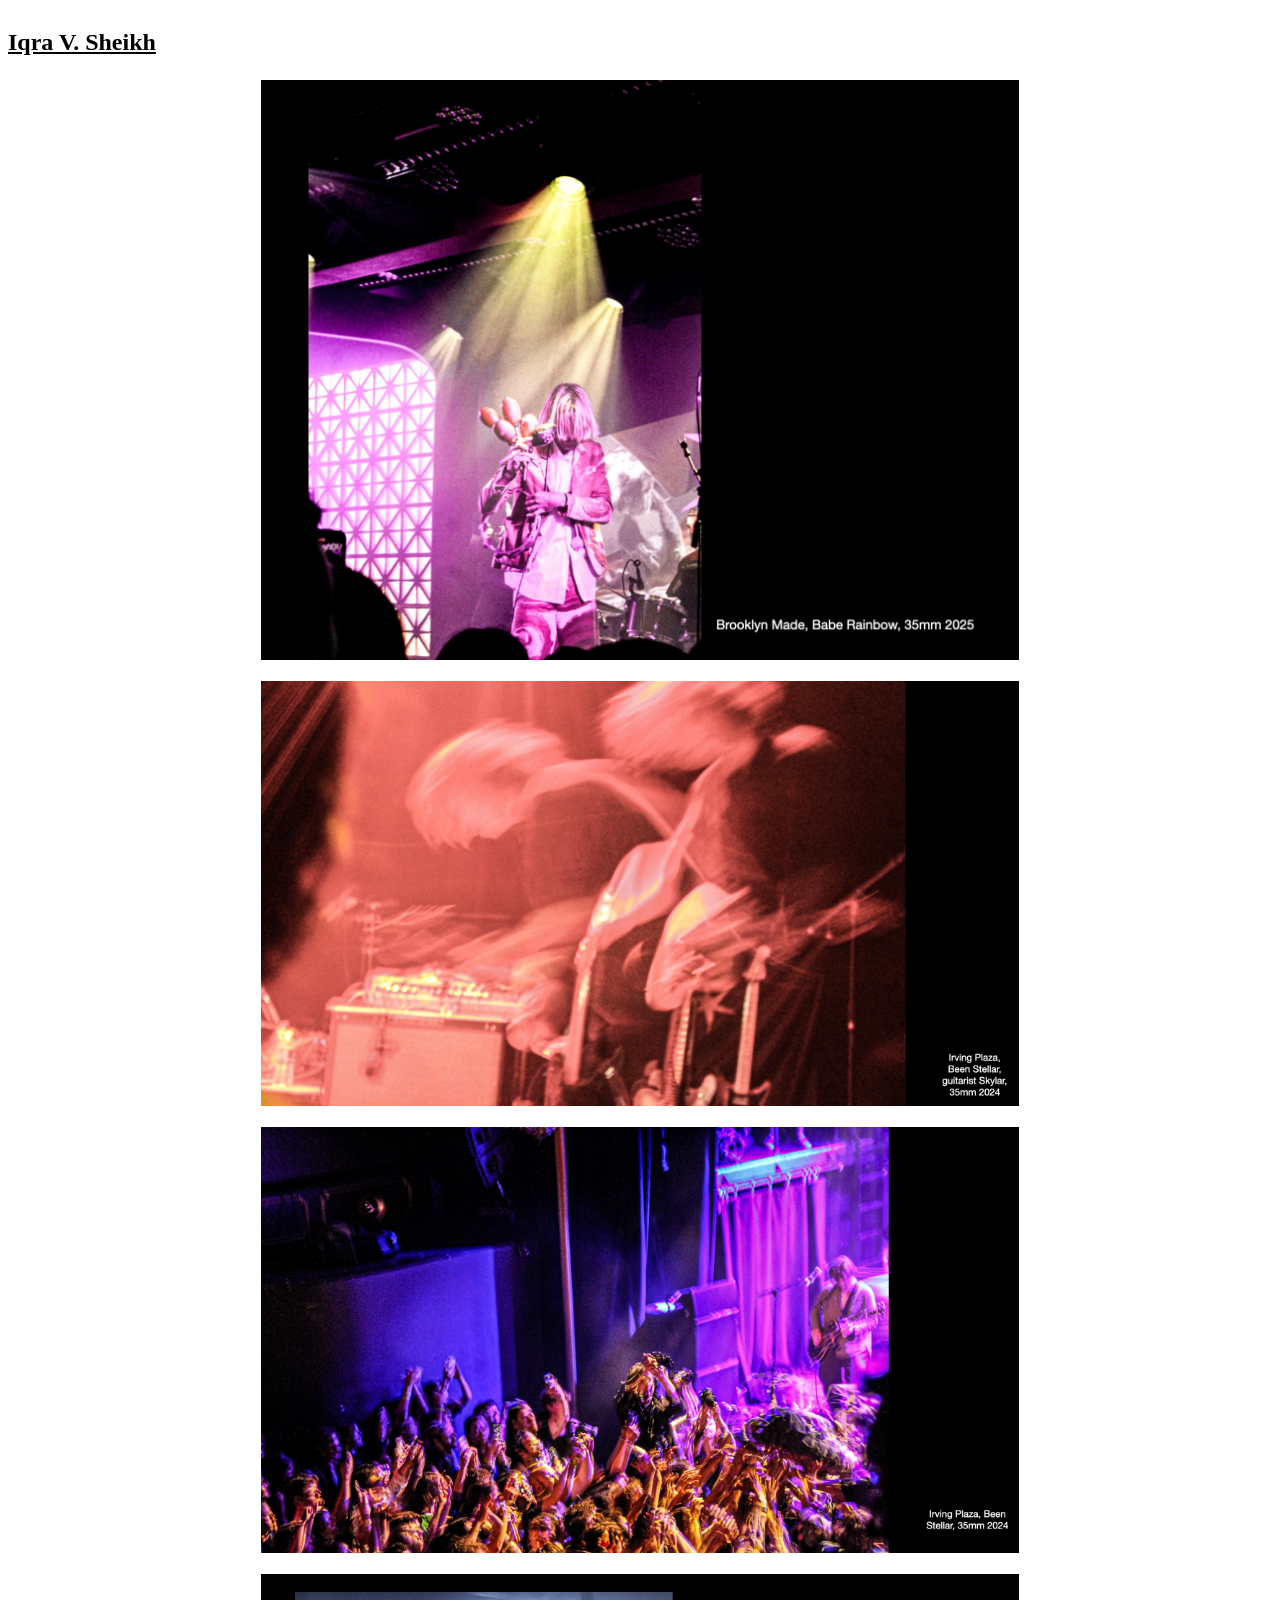
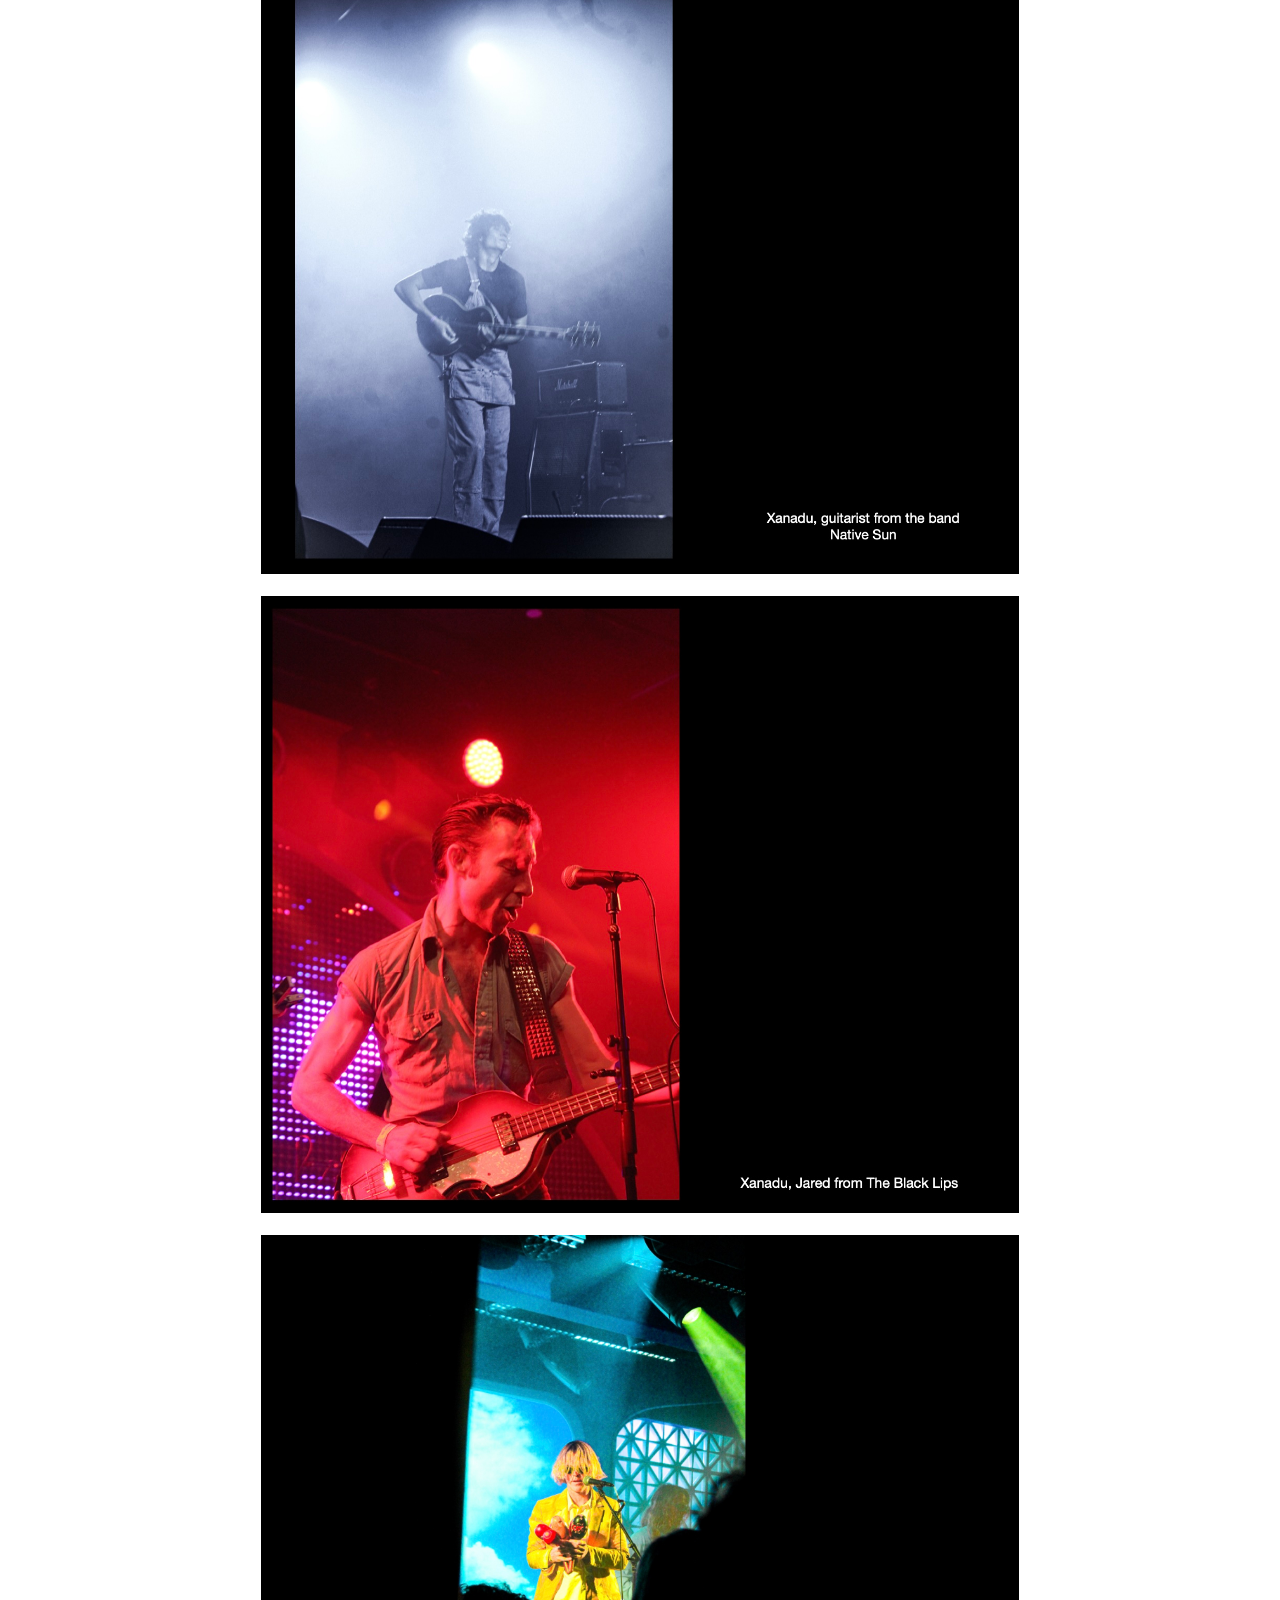
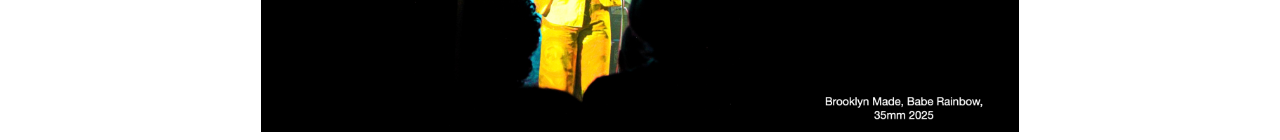
<file: music.html>
<!DOCTYPE html>
<html>
<head>
	<title>Iqra Sheikh Music Photography</title>
	<link rel="stylesheet" type="text/css" href="style.css">
</head>
<body>

<h1>
<a href="index.html">Iqra V. Sheikh</a>
		</h1>
	
	<h1></h1>
 <img src="images/245.jpg" style="display: block; margin-left: auto; margin-right: auto; width: 60%">
	<h1></h1>
 <img src="images/3.jpg" style="display: block; margin-left: auto; margin-right: auto; width: 60%">
	<h1></h1>
<img src="images/89.jpg" style="display: block; margin-left: auto; margin-right: auto; width: 60%">
	<h1></h1>
<img src="images/6.jpg" style="display: block; margin-left: auto; margin-right: auto; width: 60%">
	<h1></h1>
<img src="images/7.jpg" style="display: block; margin-left: auto; margin-right: auto; width: 60%">	
	<h1></h1>
<img src="images/baberainbow.jpg" style="display: block; margin-left: auto; margin-right: auto; width: 60%">	






</body>
</html>
</file>
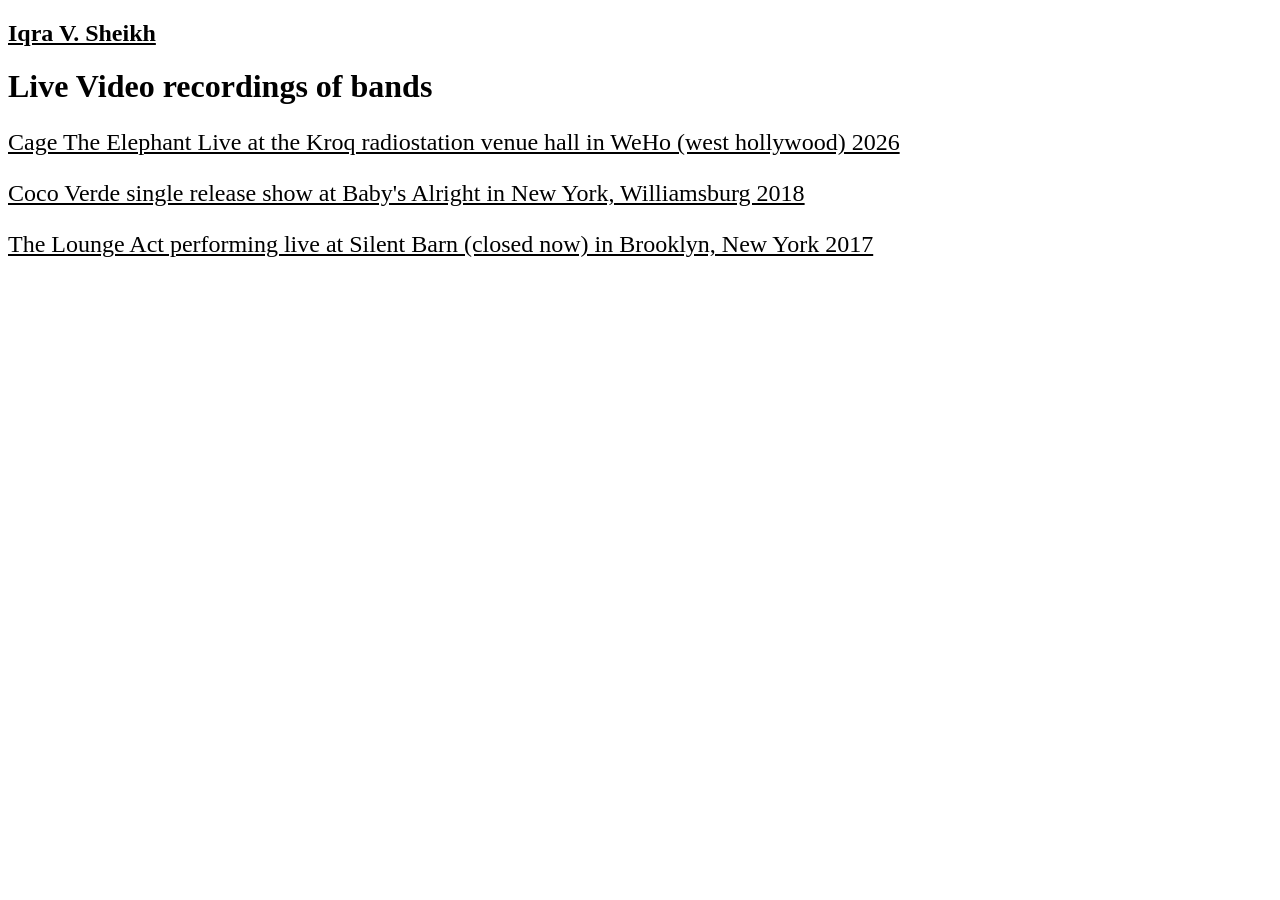
<file: videography.html>
<!DOCTYPE html>
<html>
<head>
	<title>Iqra Sheikh Portfolio</title>
	<link rel="stylesheet" type="text/css" href="style.css">
</head>
<body>

<h2>
<a href="index.html">Iqra V. Sheikh</a>
</h2>
	
<h1>
Live Video recordings of bands
</h1>

	<p>
<a href="https://youtu.be/9I81gfV0Gbw">Cage The Elephant Live at the Kroq radiostation venue hall in WeHo (west hollywood) 2026</a>
  </p>
  
	<p>
<a href="https://youtu.be/eDa1sYGhvkw?si=dmbCH8i_txiVIWNa">Coco Verde single release show at Baby's Alright in New York, Williamsburg 2018</a>
  </p>

	<p>
<a href="https://youtu.be/ywEu8PWYD3E "> The Lounge Act performing live at Silent Barn (closed now) in Brooklyn, New York 2017</a>
  </p>
</file>
<file: style.css>
body {background-color: white}
h1 {font-family: times serif; font-size: 24pt; color:black;}
p {font-family: times serif; font-size: 18pt; color: black; }
a {font-family: times serif; font-size: 18pt; color: black}
</file>
